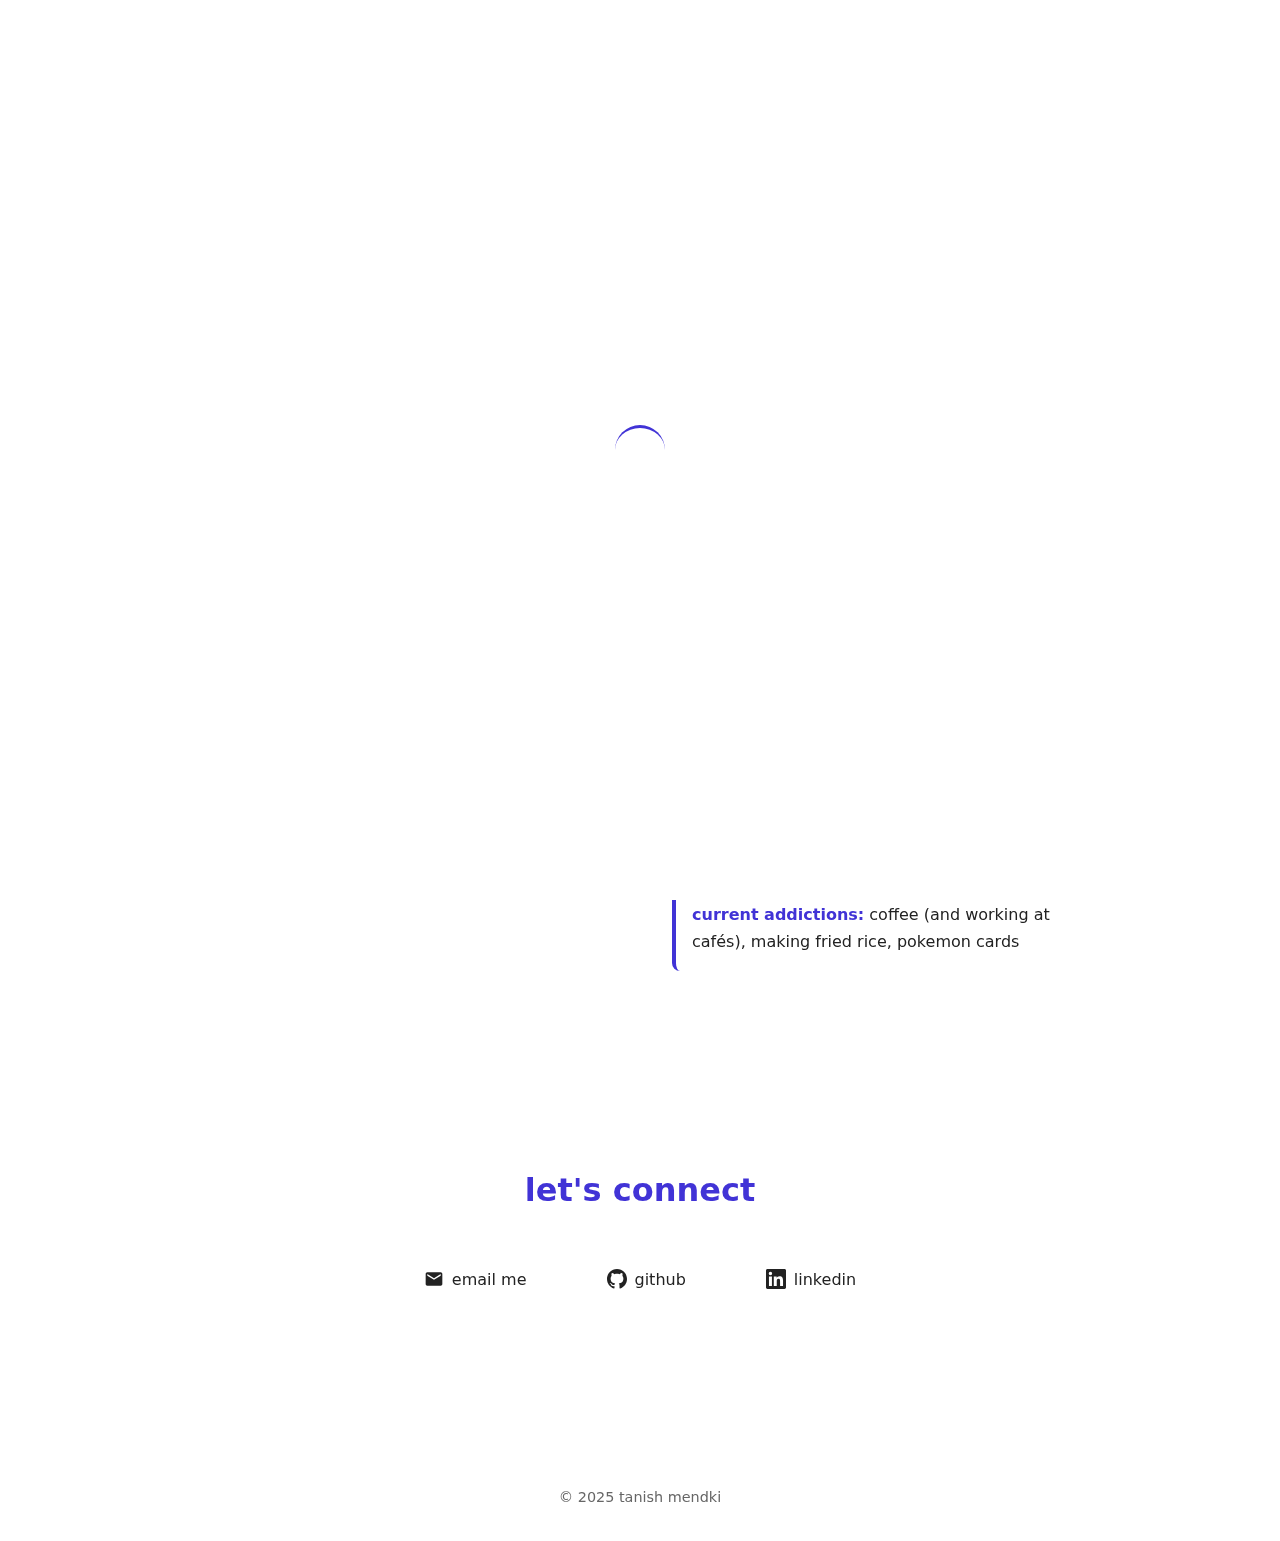
<file: index.html>
<!doctype html>
<html lang="en">
<head>
  <meta charset="utf-8" />
  <meta name="viewport" content="width=device-width, initial-scale=1.0" />
  <title>tanish mendki</title>
  <link rel="stylesheet" href="style.css">
  <style>
    /* Index-specific styles */
    body {
      overflow-x: hidden;
    }

    /* Loading screen */
    .loading-screen {
      position: fixed;
      top: 0;
      left: 0;
      width: 100%;
      height: 100%;
      background: var(--bg);
      display: flex;
      align-items: center;
      justify-content: center;
      z-index: 9999;
      transition: opacity 0.5s ease;
    }

    .loading-screen.fade-out {
      opacity: 0;
      pointer-events: none;
    }

    .loader {
      width: 50px;
      height: 50px;
      border: 3px solid var(--bg-secondary);
      border-top: 3px solid var(--accent);
      border-radius: 50%;
      animation: spin 1s linear infinite;
    }

    @keyframes spin {
      0% { transform: rotate(0deg); }
      100% { transform: rotate(360deg); }
    }

    /* Neural network background */
    .neural-bg {
      position: fixed;
      top: 0;
      left: 0;
      width: 100%;
      height: 100%;
      z-index: -1;
      opacity: 1.0;
    }

    /* Hero section */
    .hero {
      padding: 4rem 1.5rem 2rem;
      text-align: center;
      animation: fadeInUp 1s ease 0.5s both;
    }

    .hero-content {
      max-width: 800px;
      margin: 0 auto;
    }

    .hero h1 {
      font-size: 2.5rem;
      margin-bottom: 1rem;
      color: var(--fg);
    }

    .hero .tagline {
      font-size: 1.3rem;
      color: var(--accent);
      margin-bottom: 1.5rem;
      font-weight: 500;
    }

    .hero .description {
      font-size: 1.1rem;
      color: #666;
      line-height: 1.8;
      margin-bottom: 2rem;
    }

    /* About section */
    .about {
      max-width: 1000px;
      margin: 0 auto;
      padding: 3rem 1.5rem;
      animation: fadeInUp 1s ease 0.7s both;
    }

    .about-grid {
      display: grid;
      grid-template-columns: 1fr 1fr;
      gap: 4rem;
      margin-top: 2rem;
    }

    .about-text {
      font-size: 1.1rem;
      line-height: 1.8;
    }

    .about-text strong {
      color: var(--accent);
      font-weight: 600;
    }

    .quick-facts h3 {
      font-size: 1.4rem;
      color: var(--accent);
      margin-bottom: 1.5rem;
    }

    .quick-facts ul {
      list-style: none;
    }

    .quick-facts li {
      background: white;
      padding: 1rem;
      margin-bottom: 1rem;
      border-radius: 8px;
      border-left: 4px solid var(--accent);
      box-shadow: 0 2px 10px var(--shadow);
      transition: all 0.3s ease;
    }

    .quick-facts li:hover {
      transform: translateY(-2px);
      box-shadow: 0 4px 20px var(--shadow);
    }

    .quick-facts strong {
      color: var(--accent);
    }

    /* Contact section */
    .contact {
      background: var(--bg-secondary);
      padding: 4rem 1.5rem;
      text-align: center;
      animation: fadeInUp 1s ease 0.9s both;
    }

    .contact h2 {
      font-size: 2rem;
      color: var(--accent);
      margin-bottom: 2rem;
    }

    .contact-links {
      display: flex;
      justify-content: center;
      gap: 2rem;
      flex-wrap: wrap;
      max-width: 600px;
      margin: 0 auto;
    }

    .contact-links a {
      display: flex;
      align-items: center;
      gap: 0.5rem;
      padding: 1rem 1.5rem;
      background: white;
      border-radius: 50px;
      text-decoration: none;
      color: var(--fg);
      box-shadow: 0 4px 15px var(--shadow);
      transition: all 0.3s ease;
      font-weight: 500;
    }

    .contact-links a:hover {
      transform: translateY(-3px);
      box-shadow: 0 8px 25px rgba(65, 51, 214, 0.2);
      background: var(--accent);
      color: white;
    }

    .contact-links svg {
      width: 20px;
      height: 20px;
      fill: currentColor;
    }

    /* Index-specific responsive styles */
    @media (max-width: 768px) {
      .hero h1 {
        font-size: 2rem;
      }

      .hero .tagline {
        font-size: 1.1rem;
      }

      .about-grid {
        grid-template-columns: 1fr;
        gap: 2rem;
      }

      .contact-links {
        flex-direction: column;
        align-items: center;
      }
    }
  </style>
</head>

<body>
  <!-- Loading Screen -->
  <div class="loading-screen" id="loadingScreen">
    <div class="loader"></div>
  </div>

  <!-- Neural Network Background -->
  <canvas class="neural-bg" id="neuralCanvas"></canvas>

  <!-- Header -->
  <header>
    <div class="brand">tanish mendki</div>
    <nav>
      <a href="index.html">home</a>
      <a href="work.html">my work</a>
      <a href="experience.html">experience</a>
    </nav>
    <div class="social">
      <a href="https://open.spotify.com/user/tanish" target="_blank" aria-label="spotify">
        <svg viewBox="0 0 168 168" role="img">
          <path d="M84 0a84 84 0 100 168 84 84 0 000-168zm38.3 120.4c-1.4 2.4-4.4 3.1-6.8 1.7-18.7-11.5-42.2-14.1-70-7.6-2.7.6-5.4-1-6.1-3.7-.7-2.7 1-5.4 3.7-6.1 30.8-7 56.6-4.1 77.2 8.6 2.3 1.4 3 4.4 1.7 6.9zm9.7-20.4c-1.8 2.9-5.6 3.9-8.5 2.1-21.5-13.2-54.2-17-79.6-9.2-3.3 1-6.8-.9-7.8-4.2-1-3.3.9-6.8 4.2-7.8 30.3-9.2 66.7-5 91.5 10.4 2.9 1.8 3.9 5.6 2.1 8.7zm.8-22.4C107.9 64 67.4 62.7 41 70c-3.9 1.1-7.9-1.2-9-5.1-1.1-3.9 1.2-7.9 5.1-9C68.4 47 114.2 48.4 140.2 65.3c3.3 2.1 4.3 6.5 2.1 9.8z"/>
        </svg>
      </a>
      <a href="https://www.linkedin.com/in/tanishmendki" target="_blank" aria-label="linkedin">
        <svg viewBox="0 0 448 512" role="img">
          <path d="M100.3 448H7V148.9h93.3V448zM53.7 108.1C24.1 108.1 0 83.5 0 53.9 0 24.3 24.6 0 54.4 0s54.4 24.3 54.4 53.9c-.1 29.6-24.5 54.2-55.1 54.2zM447.9 448h-93V302.4c0-34.7-.7-79.2-48.1-79.2-48.2 0-55.6 37.7-55.6 76.6V448h-93.1V148.9h89.5v40.8h1.3c12.5-23.7 43-48.7 88.5-48.7 94.7 0 112.1 62.4 112.1 143.3V448z"/>
        </svg>
      </a>
      <a href="https://github.com/tmendki" target="_blank" aria-label="github">
        <svg viewBox="0 0 24 24">
          <path d="M12 0c-6.626 0-12 5.373-12 12 0 5.302 3.438 9.8 8.207 11.387.599.111.793-.261.793-.577v-2.234c-3.338.726-4.033-1.416-4.033-1.416-.546-1.387-1.333-1.756-1.333-1.756-1.089-.745.083-.729.083-.729 1.205.084 1.839 1.237 1.839 1.237 1.07 1.834 2.807 1.304 3.492.997.107-.775.418-1.305.762-1.604-2.665-.305-5.467-1.334-5.467-5.931 0-1.311.469-2.381 1.236-3.221-.124-.303-.535-1.524.117-3.176 0 0 1.008-.322 3.301 1.23.957-.266 1.983-.399 3.003-.404 1.02.005 2.047.138 3.006.404 2.291-1.552 3.297-1.23 3.297-1.23.653 1.653.242 2.874.118 3.176.77.84 1.235 1.911 1.235 3.221 0 4.609-2.807 5.624-5.479 5.921.43.372.823 1.102.823 2.222v3.293c0 .319.192.694.801.576 4.765-1.589 8.199-6.086 8.199-11.386 0-6.627-5.373-12-12-12z"/>
        </svg>
      </a>
    </div>
  </header>

  <!-- Hero Section -->
  <div class="hero">
    <div class="hero-content">
      <h1>hi, i'm tanish!</h1>
      <p class="tagline">neuroscience meets machine learning</p>
      <p class="description">
        understanding how humans see and learn, building AI systems that think like us
      </p>
    </div>
  </div>

  <!-- About Section -->
  <section class="about">
    <div class="about-grid">
      <div class="about-text">
        <p>
          i'm a <strong>neuroscience and machine learning researcher</strong> with a passion for
          understanding <strong>how humans see and understand the world</strong>, as well as how we can improve 
          artificial systems to perform tasks at the same level as humans. 
          my interests lie in blending <strong>deep learning, cognitive science, and data engineering</strong> to 
          <strong>build models</strong> that mimic human perception.
        </p>
      </div>
      <div class="quick-facts">
        <h3>quick facts</h3>
        <ul>
          <li>majors: <strong>b.s. statistics and data science</strong> and <strong>b.s. psychological and brain sciences</strong></li>
          <li>gpa: <strong>3.92</strong></li>
          <li><strong>technical toolkit:</strong> python (including all data libraries), pytorch, tensorflow, web-dev (html, css, javascript, react) airflow, dbt, r</li>
          <li><strong>current addictions:</strong> coffee (and working at cafés), making fried rice, pokemon cards</li>
        </ul>
      </div>
    </div>
  </section>

  <!-- Contact Section -->
  <section class="contact">
    <h2>let's connect</h2>
    <div class="contact-links">
      <a href="mailto:tanish@example.com">
        <svg viewBox="0 0 24 24">
          <path d="M20 4H4c-1.1 0-1.99.9-1.99 2L2 18c0 1.1.9 2 2 2h16c1.1 0 2-.9 2-2V6c0-1.1-.9-2-2-2zm0 4l-8 5-8-5V6l8 5 8-5v2z"/>
        </svg>
        email me
      </a>
      <a href="https://github.com/yourname" target="_blank">
        <svg viewBox="0 0 24 24">
          <path d="M12 0c-6.626 0-12 5.373-12 12 0 5.302 3.438 9.8 8.207 11.387.599.111.793-.261.793-.577v-2.234c-3.338.726-4.033-1.416-4.033-1.416-.546-1.387-1.333-1.756-1.333-1.756-1.089-.745.083-.729.083-.729 1.205.084 1.839 1.237 1.839 1.237 1.07 1.834 2.807 1.304 3.492.997.107-.775.418-1.305.762-1.604-2.665-.305-5.467-1.334-5.467-5.931 0-1.311.469-2.381 1.236-3.221-.124-.303-.535-1.524.117-3.176 0 0 1.008-.322 3.301 1.23.957-.266 1.983-.399 3.003-.404 1.02.005 2.047.138 3.006.404 2.291-1.552 3.297-1.23 3.297-1.23.653 1.653.242 2.874.118 3.176.77.84 1.235 1.911 1.235 3.221 0 4.609-2.807 5.624-5.479 5.921.43.372.823 1.102.823 2.222v3.293c0 .319.192.694.801.576 4.765-1.589 8.199-6.086 8.199-11.386 0-6.627-5.373-12-12-12z"/>
        </svg>
        github
      </a>
      <a href="https://www.linkedin.com/in/tanishmendki" target="_blank">
        <svg viewBox="0 0 24 24">
          <path d="M20.447 20.452h-3.554v-5.569c0-1.328-.027-3.037-1.852-3.037-1.853 0-2.136 1.445-2.136 2.939v5.667H9.351V9h3.414v1.561h.046c.477-.9 1.637-1.85 3.37-1.85 3.601 0 4.267 2.37 4.267 5.455v6.286zM5.337 7.433a2.062 2.062 0 01-2.063-2.065 2.064 2.064 0 112.063 2.065zm1.782 13.019H3.555V9h3.564v11.452zM22.225 0H1.771C.792 0 0 .774 0 1.729v20.542C0 23.227.792 24 1.771 24h20.451C23.2 24 24 23.227 24 22.271V1.729C24 .774 23.2 0 22.222 0h.003z"/>
        </svg>
        linkedin
      </a>
    </div>
  </section>

  <footer>© 2025 tanish mendki</footer>

  <script>
    // Loading screen
    window.addEventListener('load', () => {
      setTimeout(() => {
        document.getElementById('loadingScreen').classList.add('fade-out');
      }, 800);
    });

    // Neural network background
    const canvas = document.getElementById('neuralCanvas');
    const ctx = canvas.getContext('2d');
    let animationId;

    function resizeCanvas() {
      canvas.width = window.innerWidth;
      canvas.height = window.innerHeight;
    }

    resizeCanvas();
    window.addEventListener('resize', resizeCanvas);

    // Neural network nodes
    const nodes = [];
    const nodeCount = 40;

    // Initialize nodes
    for (let i = 0; i < nodeCount; i++) {
      nodes.push({
        x: Math.random() * canvas.width,
        y: Math.random() * canvas.height,
        vx: (Math.random() - 0.5) * 0.3,
        vy: (Math.random() - 0.5) * 0.3,
        radius: Math.random() * 2 + 1,
        opacity: Math.random() * 0.4 + 0.2
      });
    }

    function animate() {
      ctx.clearRect(0, 0, canvas.width, canvas.height);
      
      // Update and draw nodes
      nodes.forEach(node => {
        node.x += node.vx;
        node.y += node.vy;

        // Bounce off edges
        if (node.x < 0 || node.x > canvas.width) node.vx *= -1;
        if (node.y < 0 || node.y > canvas.height) node.vy *= -1;

        // Draw node
        ctx.beginPath();
        ctx.arc(node.x, node.y, node.radius, 0, Math.PI * 2);
        ctx.fillStyle = `rgba(65, 51, 214, ${node.opacity})`;
        ctx.fill();
      });

      // Draw connections
      for (let i = 0; i < nodes.length; i++) {
        for (let j = i + 1; j < nodes.length; j++) {
          const dx = nodes[i].x - nodes[j].x;
          const dy = nodes[i].y - nodes[j].y;
          const distance = Math.sqrt(dx * dx + dy * dy);

          if (distance < 120) {
            const opacity = (120 - distance) / 120 * 0.15;
            ctx.beginPath();
            ctx.moveTo(nodes[i].x, nodes[i].y);
            ctx.lineTo(nodes[j].x, nodes[j].y);
            ctx.strokeStyle = `rgba(65, 51, 214, ${opacity})`;
            ctx.lineWidth = 1;
            ctx.stroke();
          }
        }
      }

      animationId = requestAnimationFrame(animate);
    }

    animate();

    // Mouse interaction with neural network
    canvas.addEventListener('mousemove', (e) => {
      const rect = canvas.getBoundingClientRect();
      const mouseX = e.clientX - rect.left;
      const mouseY = e.clientY - rect.top;

      nodes.forEach(node => {
        const dx = mouseX - node.x;
        const dy = mouseY - node.y;
        const distance = Math.sqrt(dx * dx + dy * dy);

        if (distance < 80) {
          const force = (80 - distance) / 80 * 0.008;
          node.vx += dx * force;
          node.vy += dy * force;
        }
      });
    });

    // Pause animation when page is not visible
    document.addEventListener('visibilitychange', () => {
      if (document.hidden) {
        cancelAnimationFrame(animationId);
      } else {
        animate();
      }
    });
  </script>
</body>
</html>
</file>
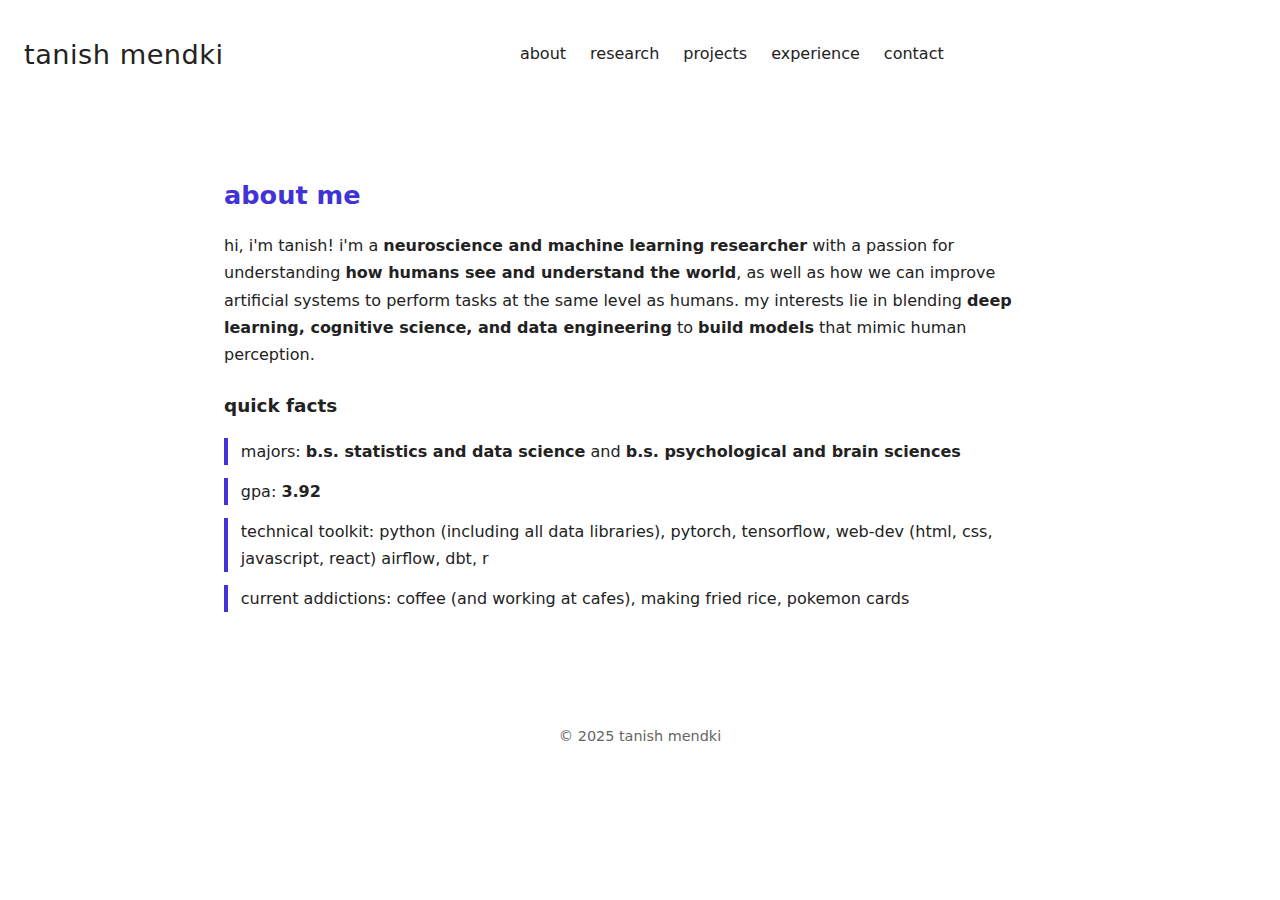
<file: about.html>
<!doctype html>
<html lang="en">
<head>
  <meta charset="utf-8" />
  <meta name="viewport" content="width=device-width, initial-scale=1.0" />
  <title>about · tanish mendki</title>
  <link rel="stylesheet" href="style.css" />
</head>
<body>

<header>
  <div class="brand">tanish mendki</div>
  <nav>
    <a href="about.html">about</a>
    <a href="research.html">research</a>
    <a href="projects.html">projects</a>
    <a href="experience.html">experience</a>
    <a href="contact.html">contact</a>
  </nav>
  <div class="social">
    <!-- same svg icons as on index -->
    <a href="https://open.spotify.com/user/your‑spotify‑id" target="_blank" aria-label="spotify">
      <!-- svg omitted for brevity -->
    </a>
    <a href="https://www.linkedin.com/in/tanishmendki" target="_blank" aria-label="linkedin">
      <!-- svg omitted -->
    </a>
  </div>
</header>

<section>
  <h2>about me</h2>
    
  <p>
    hi, i'm tanish! i'm a <b>neuroscience and machine learning researcher</b> with a passion for
    understanding <b>how humans see and understand the world</b>, as well as how we can improve 
    artificial systems to perform tasks at the same level as humans. 
    my interests lie in blending <b>deep learning, cognitive science, and data engineering</b> to 
    <b>build models</b> that mimic human perception.
  </p>

  <h3>quick facts</h3>
  <ul>
    <li class="card">majors: <b>b.s. statistics and data science</b> and <b>b.s. psychological and brain sciences</b> <!-- :contentReference[oaicite:18]{index=18} --></li>
    <li class="card">gpa: <b>3.92</b> </li>
    <li class="card">technical toolkit: python (including all data libraries), pytorch, tensorflow, web-dev (html, css, javascript, react) airflow, dbt, r<!-- :contentReference[oaicite:19]{index=19} --></li>
    <li class="card">current addictions: coffee (and working at cafes), making fried rice, pokemon cards  </li>
  </ul>
</section>

<footer>© 2025 tanish mendki</footer>

</body>
</html>
</file>
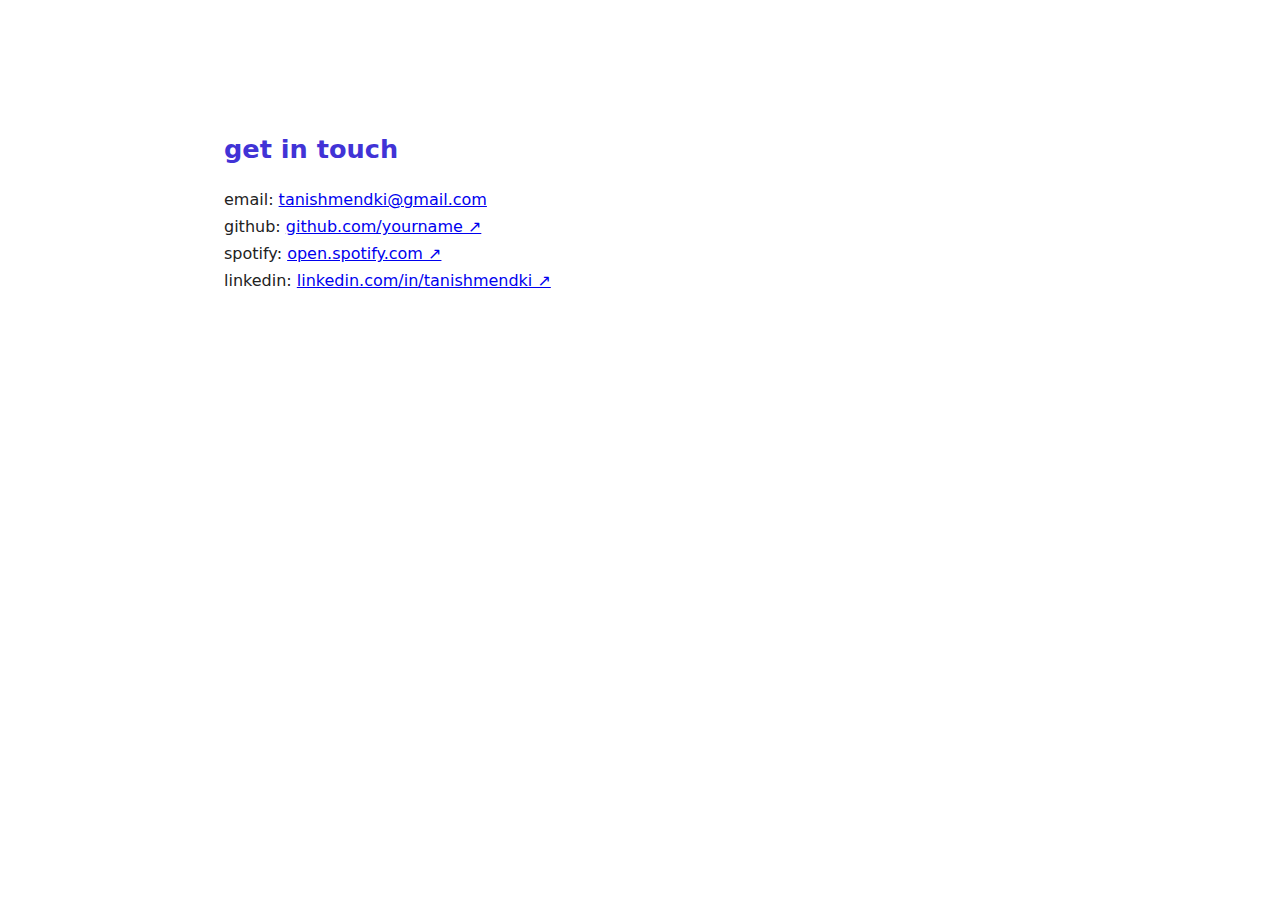
<file: contact.html>
<!doctype html>
<html lang="en">
<head>
  <meta charset="utf-8" />
  <meta name="viewport" content="width=device-width, initial-scale=1.0" />
  <title>contact · tanish mendki</title>
  <link rel="stylesheet" href="style.css" />
</head>
<body>

<header><!-- … --></header>

<section>
  <h2>get in touch</h2>
  <p>
    email: <a href="mailto:tanishmendki@gmail.com">tanishmendki@gmail.com</a><br />
    github: <a href="https://github.com/yourname" target="_blank">github.com/yourname ↗</a><br />
    spotify: <a href="https://open.spotify.com/user/your‑spotify‑id" target="_blank">open.spotify.com ↗</a><br />
    linkedin: <a href="https://www.linkedin.com/in/tanishmendki" target="_blank">linkedin.com/in/tanishmendki ↗</a>
  </p>
</section>

<footer></footer>

</body>
</html>
</file>
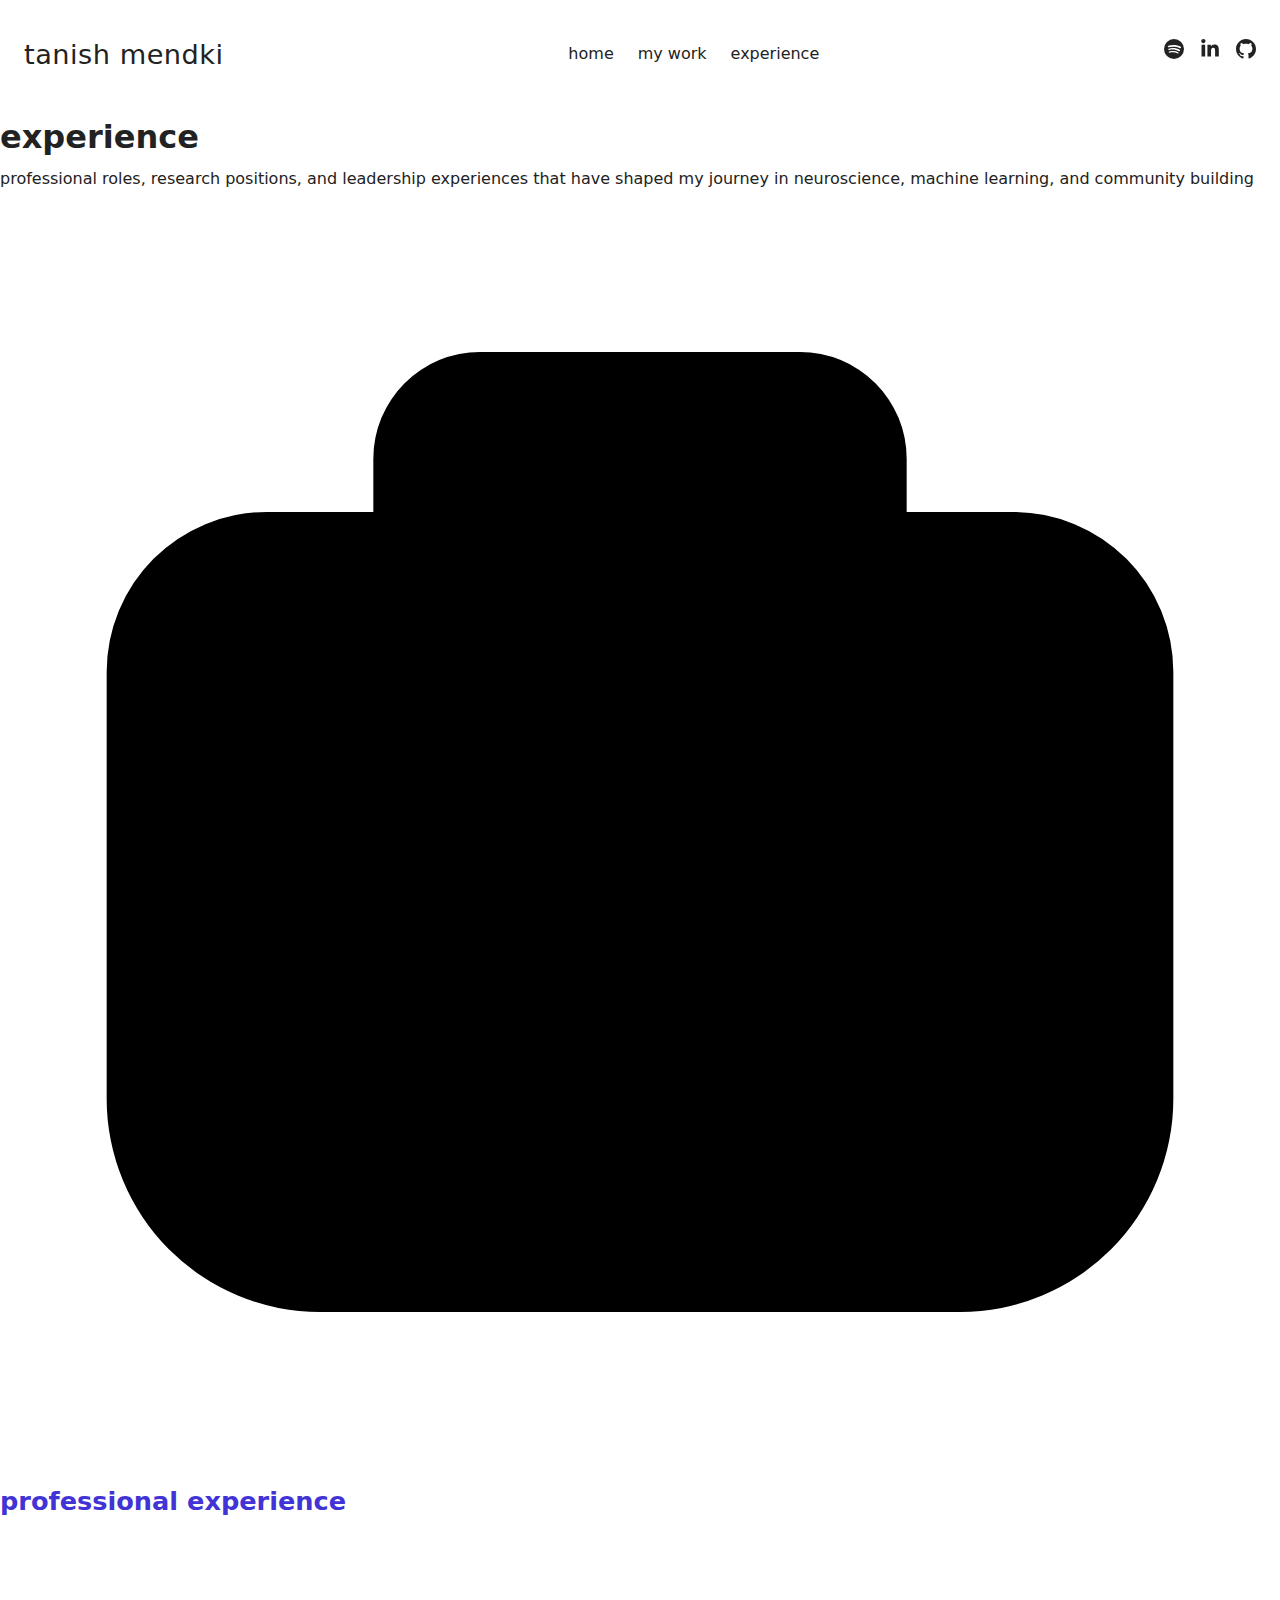
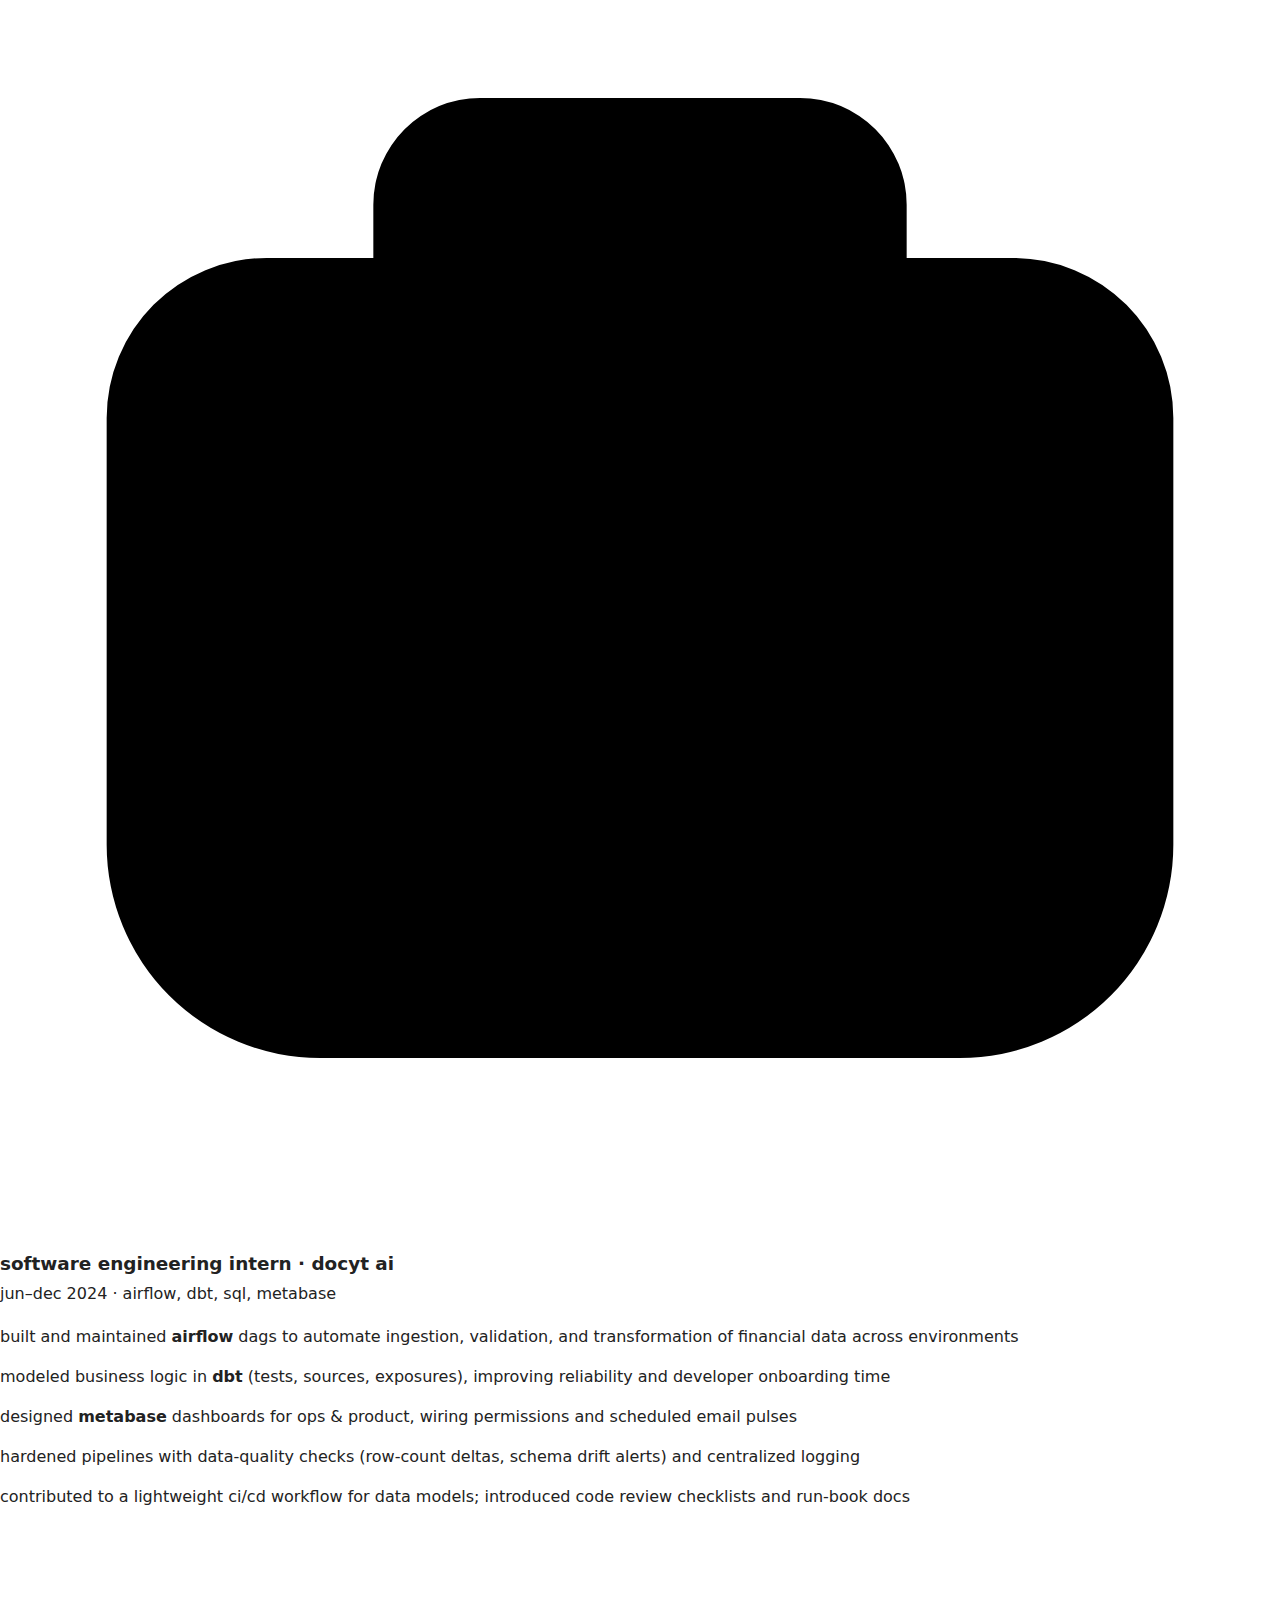
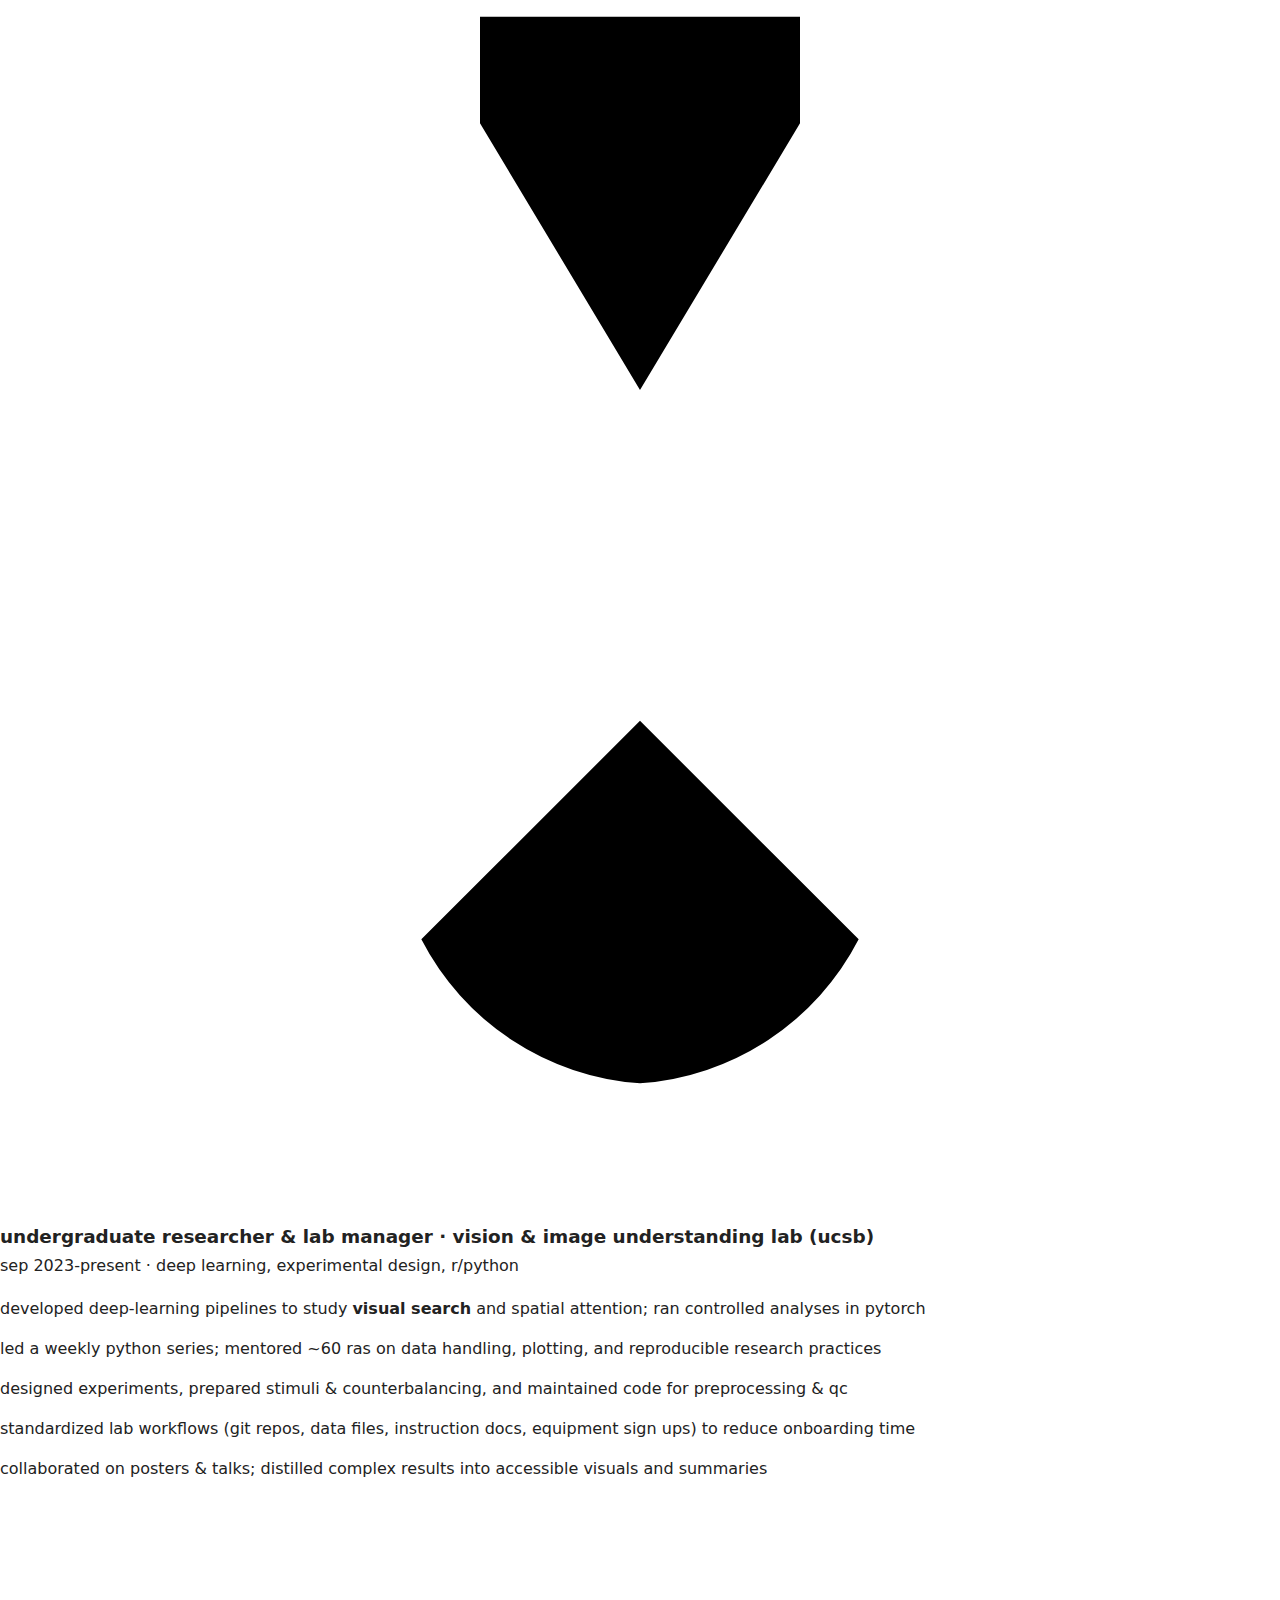
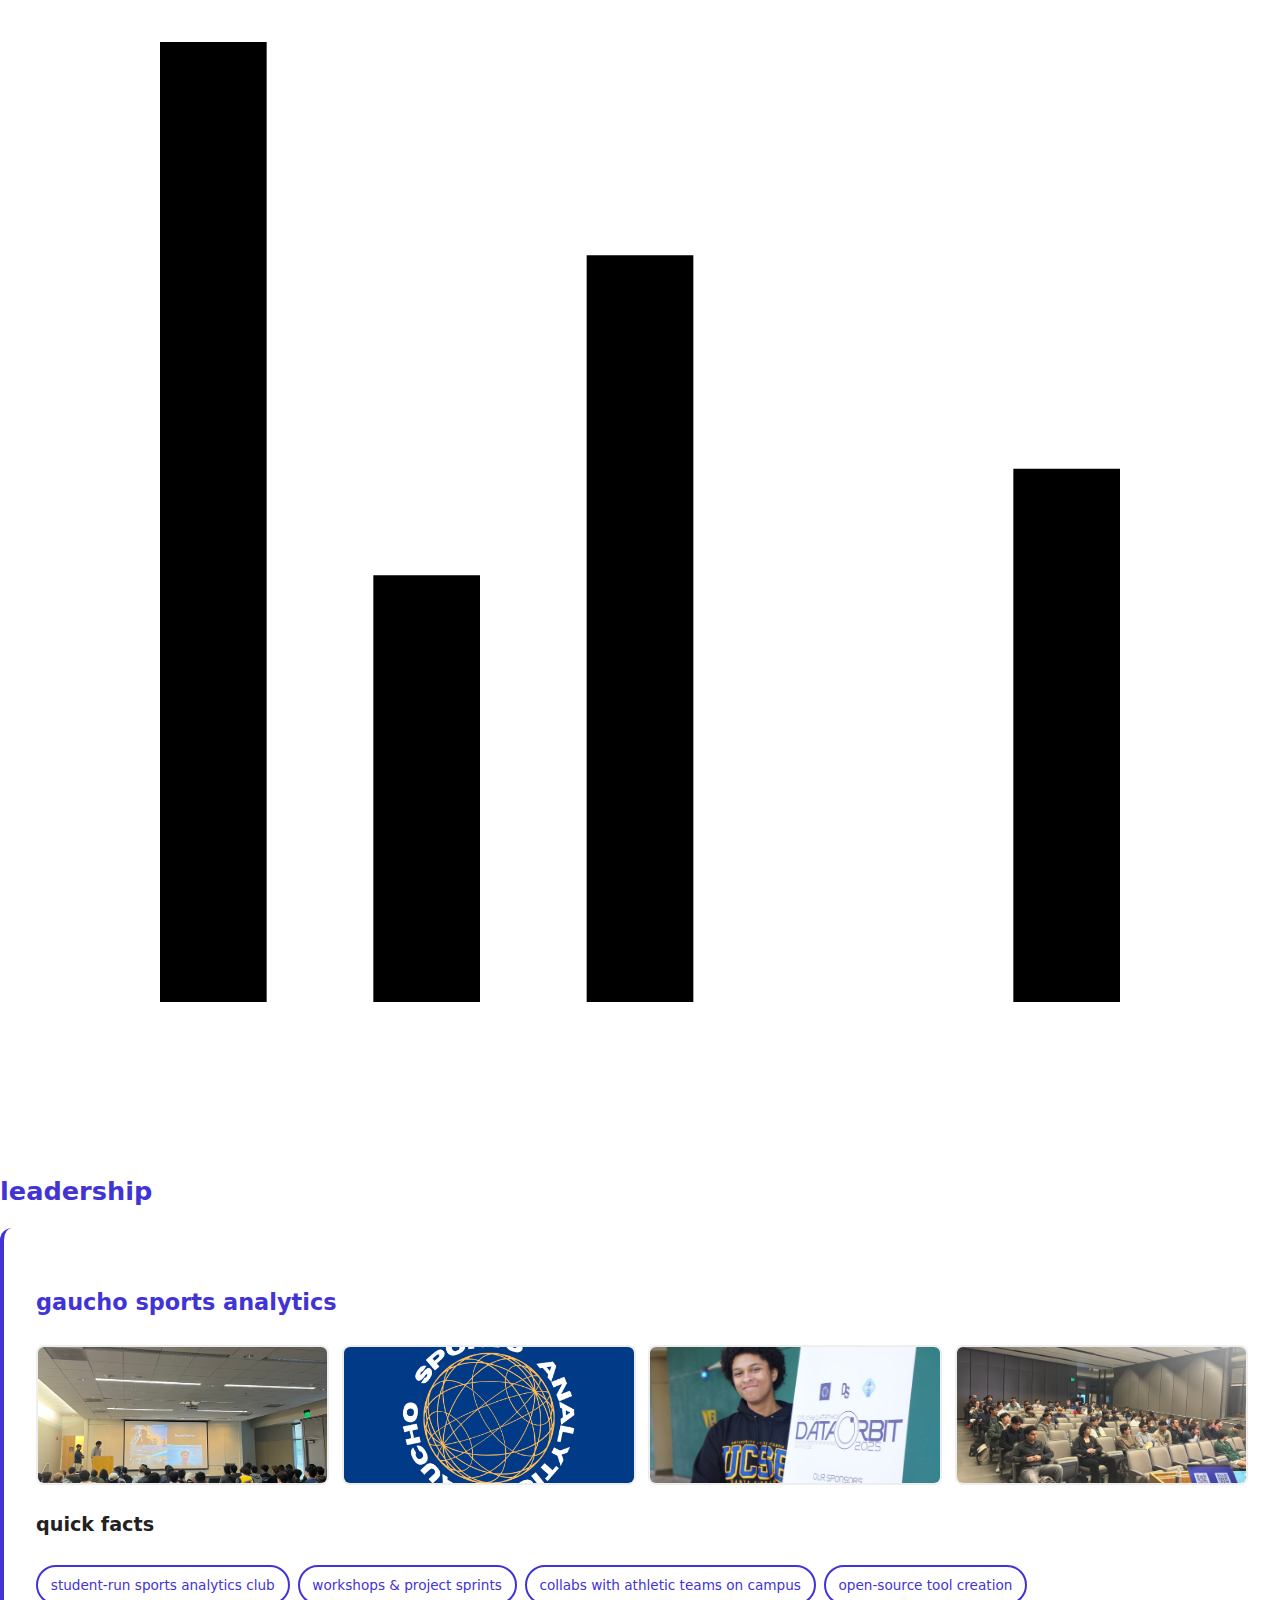
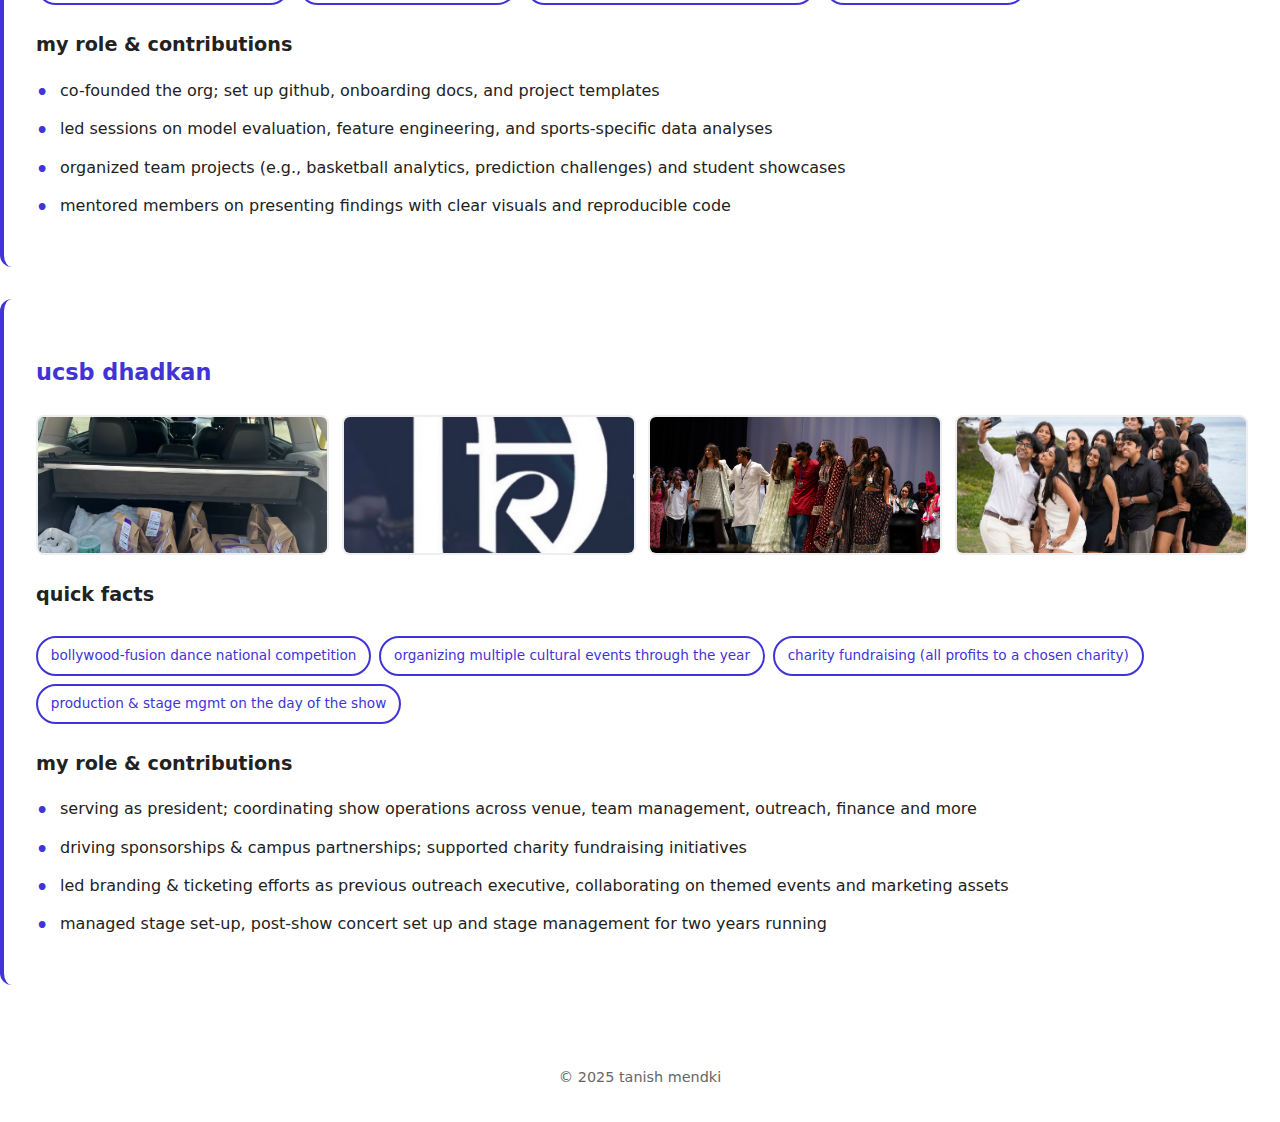
<file: experience.html>
<!doctype html>
<html lang="en">
<head>
  <meta charset="utf-8" />
  <meta name="viewport" content="width=device-width, initial-scale=1.0" />
  <title>experience · tanish mendki</title>
  <link rel="stylesheet" href="style.css">
  <style>
    /* Experience page specific styles */
    
    /* Leadership section specific styles */
    .leadership-card {
      background: var(--bg-secondary);
      border-radius: 12px;
      padding: 2rem;
      margin-bottom: 2rem;
      border-left: 4px solid var(--accent);
      transition: all 0.3s ease;
    }

    .leadership-card:hover {
      transform: translateY(-3px);
      box-shadow: 0 6px 25px var(--shadow);
    }

    .leadership-card h3 {
      font-size: 1.4rem;
      color: var(--accent);
      margin-bottom: 1rem;
      font-weight: 700;
    }

    .gallery {
      margin: 1.5rem 0;
      display: grid;
      grid-template-columns: repeat(4, 1fr);
      gap: 0.8rem;
    }

    .gallery img {
      width: 100%;
      height: 140px;
      object-fit: cover;
      border-radius: 8px;
      border: 2px solid #eee;
      transition: all 0.3s ease;
    }

    .gallery img:hover {
      transform: scale(1.05);
      border-color: var(--accent);
    }

    .facts {
      display: flex;
      flex-wrap: wrap;
      gap: 0.5rem;
      margin: 1.5rem 0;
    }

    .fact-chip {
      padding: 0.4rem 0.8rem;
      border: 2px solid var(--accent);
      border-radius: 25px;
      font-size: 0.85rem;
      background: white;
      color: var(--accent);
      font-weight: 500;
      transition: all 0.3s ease;
    }

    .fact-chip:hover {
      background: var(--accent);
      color: white;
    }

    .contrib {
      list-style: none;
      margin: 1rem 0;
    }

    .contrib li {
      position: relative;
      padding-left: 1.5rem;
      margin-bottom: 0.8rem;
      line-height: 1.6;
    }

    .contrib li::before {
      content: '•';
      position: absolute;
      left: 0;
      color: var(--accent);
      font-weight: bold;
      font-size: 1.2rem;
    }

    .leadership-title {
      font-size: 1.2rem;
      color: var(--fg);
      margin: 1.5rem 0 0.5rem 0;
      font-weight: 600;
    }

    /* Experience page specific responsive styles */
    @media (max-width: 860px) {
      .gallery {
        grid-template-columns: repeat(2, 1fr);
      }
      
      .gallery img {
        height: 160px;
      }
    }

    @media (max-width: 768px) {
      .leadership-card {
        padding: 1.5rem;
      }
    }

    @media (max-width: 520px) {
      .gallery {
        grid-template-columns: 1fr;
      }
      
      .gallery img {
        height: 200px;
      }

      .facts {
        flex-direction: column;
      }
    }
  </style>
</head>

<body>
  <!-- Header -->
  <header>
    <div class="brand">tanish mendki</div>
    <nav>
      <a href="index.html">home</a>
      <a href="work.html">my work</a>
      <a href="experience.html">experience</a>
    </nav>
    <div class="social">
      <a href="https://open.spotify.com/user/tanish" target="_blank" aria-label="spotify">
        <svg viewBox="0 0 168 168" role="img">
          <path d="M84 0a84 84 0 100 168 84 84 0 000-168zm38.3 120.4c-1.4 2.4-4.4 3.1-6.8 1.7-18.7-11.5-42.2-14.1-70-7.6-2.7.6-5.4-1-6.1-3.7-.7-2.7 1-5.4 3.7-6.1 30.8-7 56.6-4.1 77.2 8.6 2.3 1.4 3 4.4 1.7 6.9zm9.7-20.4c-1.8 2.9-5.6 3.9-8.5 2.1-21.5-13.2-54.2-17-79.6-9.2-3.3 1-6.8-.9-7.8-4.2-1-3.3.9-6.8 4.2-7.8 30.3-9.2 66.7-5 91.5 10.4 2.9 1.8 3.9 5.6 2.1 8.7zm.8-22.4C107.9 64 67.4 62.7 41 70c-3.9 1.1-7.9-1.2-9-5.1-1.1-3.9 1.2-7.9 5.1-9C68.4 47 114.2 48.4 140.2 65.3c3.3 2.1 4.3 6.5 2.1 9.8z"/>
        </svg>
      </a>
      <a href="https://www.linkedin.com/in/tanishmendki" target="_blank" aria-label="linkedin">
        <svg viewBox="0 0 448 512" role="img">
          <path d="M100.3 448H7V148.9h93.3V448zM53.7 108.1C24.1 108.1 0 83.5 0 53.9 0 24.3 24.6 0 54.4 0s54.4 24.3 54.4 53.9c-.1 29.6-24.5 54.2-55.1 54.2zM447.9 448h-93V302.4c0-34.7-.7-79.2-48.1-79.2-48.2 0-55.6 37.7-55.6 76.6V448h-93.1V148.9h89.5v40.8h1.3c12.5-23.7 43-48.7 88.5-48.7 94.7 0 112.1 62.4 112.1 143.3V448z"/>
        </svg>
      </a>
      <a href="https://github.com/tmendki" target="_blank" aria-label="github">
        <svg viewBox="0 0 24 24">
          <path d="M12 0c-6.626 0-12 5.373-12 12 0 5.302 3.438 9.8 8.207 11.387.599.111.793-.261.793-.577v-2.234c-3.338.726-4.033-1.416-4.033-1.416-.546-1.387-1.333-1.756-1.333-1.756-1.089-.745.083-.729.083-.729 1.205.084 1.839 1.237 1.839 1.237 1.07 1.834 2.807 1.304 3.492.997.107-.775.418-1.305.762-1.604-2.665-.305-5.467-1.334-5.467-5.931 0-1.311.469-2.381 1.236-3.221-.124-.303-.535-1.524.117-3.176 0 0 1.008-.322 3.301 1.23.957-.266 1.983-.399 3.003-.404 1.02.005 2.047.138 3.006.404 2.291-1.552 3.297-1.23 3.297-1.23.653 1.653.242 2.874.118 3.176.77.84 1.235 1.911 1.235 3.221 0 4.609-2.807 5.624-5.479 5.921.43.372.823 1.102.823 2.222v3.293c0 .319.192.694.801.576 4.765-1.589 8.199-6.086 8.199-11.386 0-6.627-5.373-12-12-12z"/>
        </svg>
      </a>
    </div>
  </header>

  <!-- Main Content -->
  <main>
    <div class="page-header">
      <h1>experience</h1>
      <p>
        professional roles, research positions, and leadership experiences that have shaped
        my journey in neuroscience, machine learning, and community building
      </p>
    </div>

    <!-- Professional Experience Section -->
    <div class="section-header">
      <svg class="icon" viewBox="0 0 24 24">
        <path d="M9 3a2 2 0 00-2 2v1H5a3 3 0 00-3 3v8a4 4 0 004 4h12a4 4 0 004-4V9a3 3 0 00-3-3h-2V5a2 2 0 00-2-2H9zm2 3h2V6h-2V6z"/>
      </svg>
      <h2>professional experience</h2>
    </div>

    <!-- Software Engineering Intern -->
    <article class="exp-card">
      <div class="role-header">
        <svg class="role-icon" viewBox="0 0 24 24">
          <path d="M9 3a2 2 0 00-2 2v1H5a3 3 0 00-3 3v8a4 4 0 004 4h12a4 4 0 004-4V9a3 3 0 00-3-3h-2V5a2 2 0 00-2-2H9zm2 3h2V6h-2V6z"/>
        </svg>
        <div class="role-info">
          <h3>software engineering intern · docyt ai</h3>
          <div class="role-meta">jun–dec 2024 · airflow, dbt, sql, metabase</div>
        </div>
      </div>
      <ul class="bullets">
        <li>built and maintained <strong>airflow</strong> dags to automate ingestion, validation, and transformation of financial data across environments</li>
        <li>modeled business logic in <strong>dbt</strong> (tests, sources, exposures), improving reliability and developer onboarding time</li>
        <li>designed <strong>metabase</strong> dashboards for ops & product, wiring permissions and scheduled email pulses</li>
        <li>hardened pipelines with data-quality checks (row-count deltas, schema drift alerts) and centralized logging</li>
        <li>contributed to a lightweight ci/cd workflow for data models; introduced code review checklists and run-book docs</li>
      </ul>
    </article>

    <!-- Undergraduate Researcher -->
    <article class="exp-card">
      <div class="role-header">
        <svg class="role-icon" viewBox="0 0 24 24">
          <path d="M9 2v2l3 5v6.2l-4.1 4.1A5 5 0 0012 22a5 5 0 004.1-2.7L12 15.2V9l3-5V2H9z"/>
        </svg>
        <div class="role-info">
          <h3>undergraduate researcher & lab manager · vision & image understanding lab (ucsb)</h3>
          <div class="role-meta">sep 2023-present · deep learning, experimental design, r/python</div>
        </div>
      </div>
      <ul class="bullets">
        <li>developed deep-learning pipelines to study <strong>visual search</strong> and spatial attention; ran controlled analyses in pytorch</li>
        <li>led a weekly python series; mentored ~60 ras on data handling, plotting, and reproducible research practices</li>
        <li>designed experiments, prepared stimuli & counterbalancing, and maintained code for preprocessing & qc</li>
        <li>standardized lab workflows (git repos, data files, instruction docs, equipment sign ups) to reduce onboarding time</li>
        <li>collaborated on posters & talks; distilled complex results into accessible visuals and summaries</li>
      </ul>
    </article>

    <!-- Leadership Section -->
    <div class="section-header">
      <svg class="icon" viewBox="0 0 24 24">
        <path d="M3 3h2v18H3V3zm16 8h2v10h-2V11zM7 13h2v8H7v-8zm4-6h2v14h-2V7z"/>
      </svg>
      <h2>leadership</h2>
    </div>

    <!-- Gaucho Sports Analytics -->
    <article class="leadership-card">
      <h3 href="https://gauchosportsanalytics.com/">gaucho sports analytics</h3>
      
      <div class="gallery">
        <img src="images/gsa-1.jpeg" alt="gaucho sports analytics - event 1" />
        <img src="images/gsa-2.png" alt="gaucho sports analytics - logo" />
        <img src="images/gsa-3.jpeg" alt="gaucho sports analytics - event 3" />
        <img src="images/gsa-4.JPG" alt="gaucho sports analytics - event 4" />
      </div>
      
      <div class="leadership-title">quick facts</div>
      <div class="facts">
        <span class="fact-chip">student-run sports analytics club</span>
        <span class="fact-chip">workshops & project sprints</span>
        <span class="fact-chip">collabs with athletic teams on campus</span>
        <span class="fact-chip">open-source tool creation</span>
      </div>
      
      <div class="leadership-title">my role & contributions</div>
      <ul class="contrib">
        <li>co-founded the org; set up github, onboarding docs, and project templates</li>
        <li>led sessions on model evaluation, feature engineering, and sports-specific data analyses</li>
        <li>organized team projects (e.g., basketball analytics, prediction challenges) and student showcases</li>
        <li>mentored members on presenting findings with clear visuals and reproducible code</li>
      </ul>
    </article>

    <!-- UCSB Dhadak -->
    <article class="leadership-card">
      <h3>ucsb dhadkan</h3>
      
      <div class="gallery">
        <img src="images/dhadkan-1.jpeg" alt="ucsb dhadkan - pre-show taco bell" />
        <img src="images/dhadkan-2.jpg" alt="ucsb dhadkan - logo" />
        <img src="images/dhadkan-3.JPEG" alt="ucsb dhadkan - stage and tech" />
        <img src="images/dhadkan-4.JPG" alt="ucsb dhadkan - executive board" />
      </div>
      
      <div class="leadership-title">quick facts</div>
      <div class="facts">
        <span class="fact-chip">bollywood-fusion dance national competition</span>
        <span class="fact-chip">organizing multiple cultural events through the year</span>
        <span class="fact-chip">charity fundraising (all profits to a chosen charity)</span>
        <span class="fact-chip">production & stage mgmt on the day of the show</span>
      </div>
      
      <div class="leadership-title">my role & contributions</div>
      <ul class="contrib">
        <li>serving as president; coordinating show operations across venue, team management, outreach, finance and more</li>
        <li>driving sponsorships & campus partnerships; supported charity fundraising initiatives</li>
        <li>led branding & ticketing efforts as previous outreach executive, collaborating on themed events and marketing assets</li>
        <li>managed stage set-up, post-show concert set up and stage management for two years running</li>
      </ul>
    </article>
  </main>

  <footer>© 2025 tanish mendki</footer>
</body>
</html>
</file>
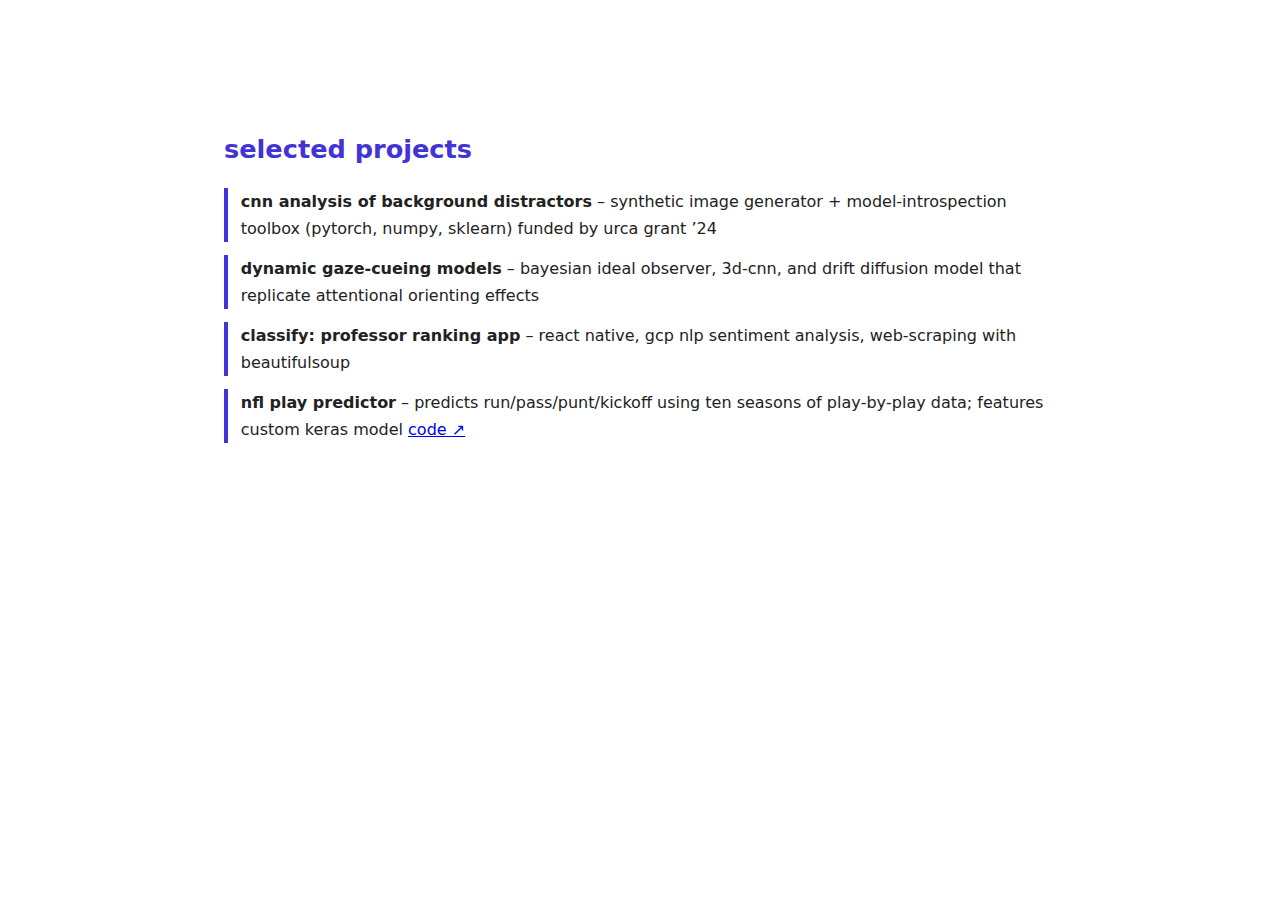
<file: projects.html>
<!doctype html>
<html lang="en">
<head>
  <meta charset="utf-8" />
  <meta name="viewport" content="width=device-width, initial-scale=1.0" />
  <title>projects · tanish mendki</title>
  <link rel="stylesheet" href="style.css" />
</head>
<body>

<header><!-- … --></header>

<section>
  <h2>selected projects</h2>

  <ul>
    <li class="card">
      <strong>cnn analysis of background distractors</strong> – synthetic image generator + model‑introspection toolbox (pytorch, numpy, sklearn) funded by urca grant ’24 <!-- :contentReference[oaicite:22]{index=22} -->
    </li>

    <li class="card">
      <strong>dynamic gaze‑cueing models</strong> – bayesian ideal observer, 3d‑cnn, and drift diffusion model that replicate attentional orienting effects <!-- :contentReference[oaicite:23]{index=23} -->
    </li>

    <li class="card">
      <strong>classify: professor ranking app</strong> – react native, gcp nlp sentiment analysis, web‑scraping with beautifulsoup <!-- :contentReference[oaicite:24]{index=24} -->
    </li>

    <li class="card">
      <strong>nfl play predictor</strong> – predicts run/pass/punt/kickoff using ten seasons of play‑by‑play data; features custom keras model <a href="https://github.com/yourname/nfl-play-predictor" target="_blank">code ↗</a>
    </li>
  </ul>
</section>

<footer></footer>

</body>
</html>
</file>
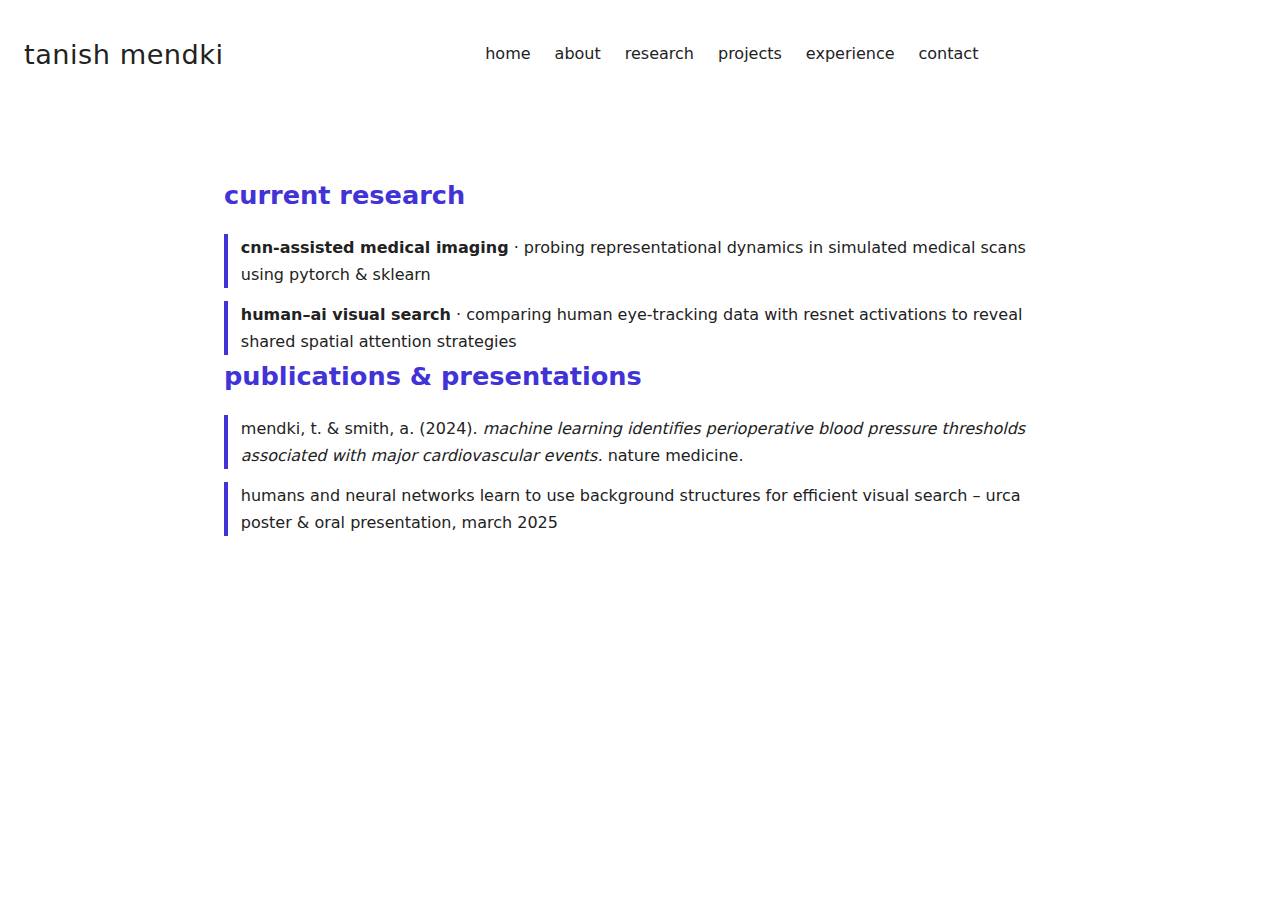
<file: research.html>
<!doctype html>
<html lang="en">
<head>
  <meta charset="utf-8" />
  <meta name="viewport" content="width=device-width, initial-scale=1.0" />
  <title>research · tanish mendki</title>
  <link rel="stylesheet" href="style.css" />
</head>
<body>

    <header>
        <div class="brand">tanish mendki</div>
      
        <nav>
          <a href="index.html">home</a>
          <a href="about.html">about</a>
          <a href="research.html">research</a>
          <a href="projects.html">projects</a>
          <a href="experience.html">experience</a>
          <a href="contact.html">contact</a>
        </nav>
      
        <div class="social">
          <a href="https://open.spotify.com/user/your‑spotify‑id" target="_blank" aria-label="spotify">
            <!-- spotify svg -->
          </a>
          <a href="https://www.linkedin.com/in/tanishmendki" target="_blank" aria-label="linkedin">
            <!-- linkedin svg -->
          </a>
        </div>
      </header>
      

<section>
  <h2>current research</h2>
  <ul>
    <li class="card">
      <strong>cnn‑assisted medical imaging</strong> · probing representational dynamics in simulated medical scans using pytorch & sklearn
      <!-- :contentReference[oaicite:20]{index=20} -->
    </li>
    <li class="card">
      <strong>human–ai visual search</strong> · comparing human eye‑tracking data with resnet activations to reveal shared spatial attention strategies
    </li>
  </ul>

  <h2>publications & presentations</h2>
  <ul>
    <li class="card">
      mendki, t. & smith, a. (2024). <em>machine learning identifies perioperative blood pressure thresholds associated with major cardiovascular events.</em>
      <span>nature medicine.</span>
    </li>
    <li class="card">
      humans and neural networks learn to use background structures for efficient visual search – urca poster & oral presentation, march 2025
      <!-- :contentReference[oaicite:21]{index=21} -->
    </li>
  </ul>
</section>

<footer></footer>

</body>
</html>
</file>
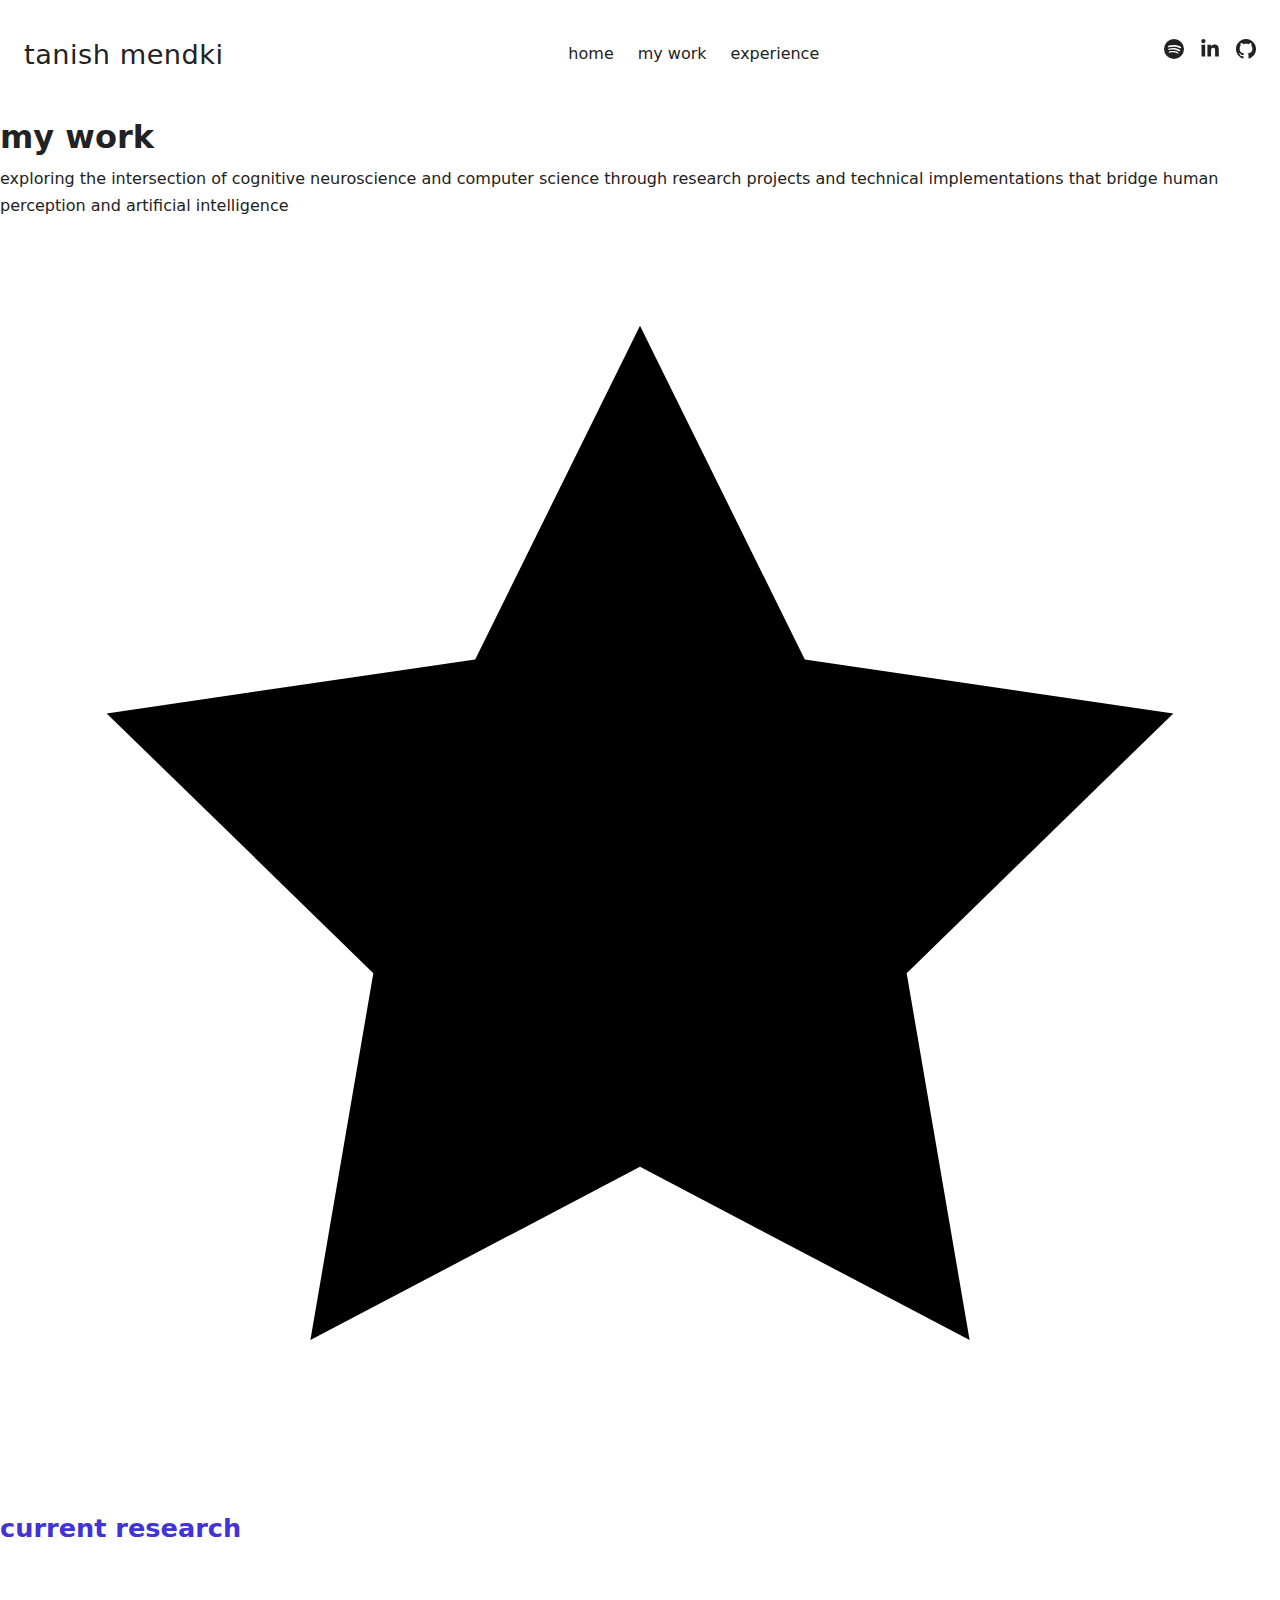
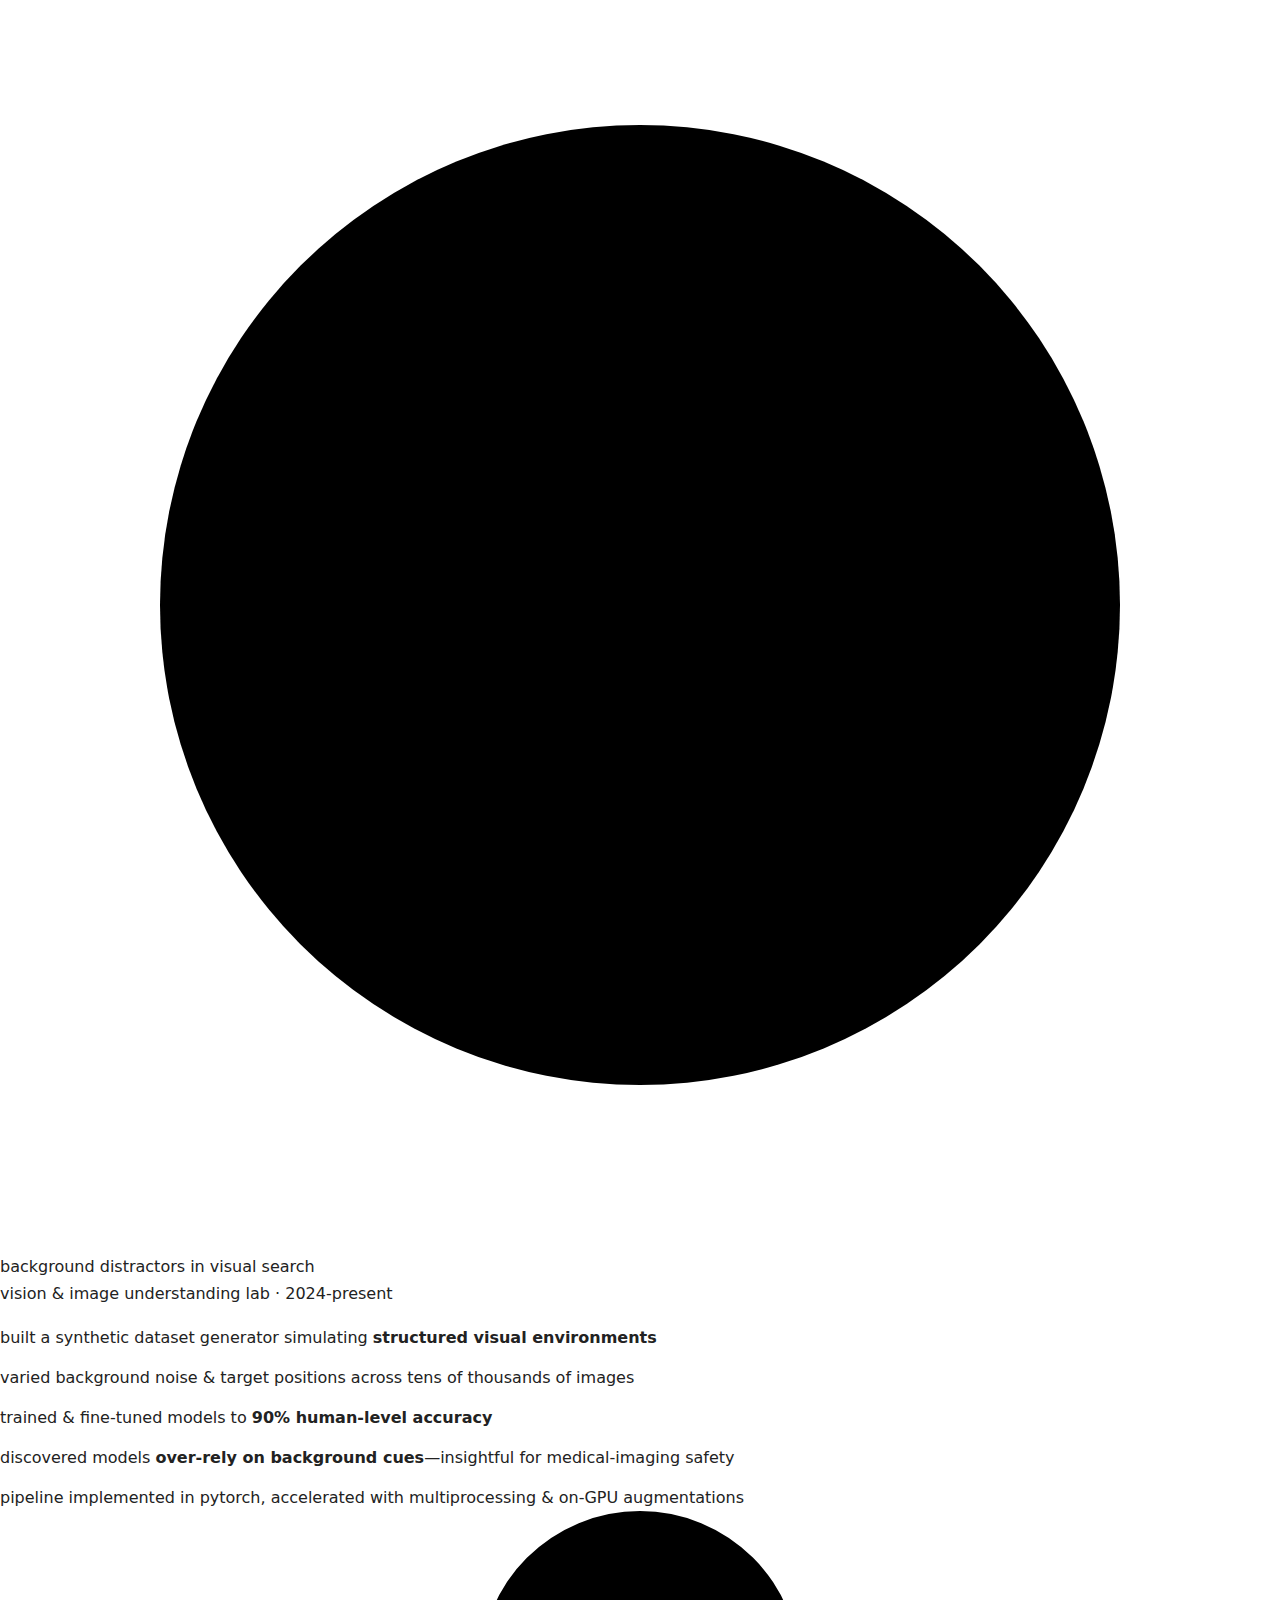
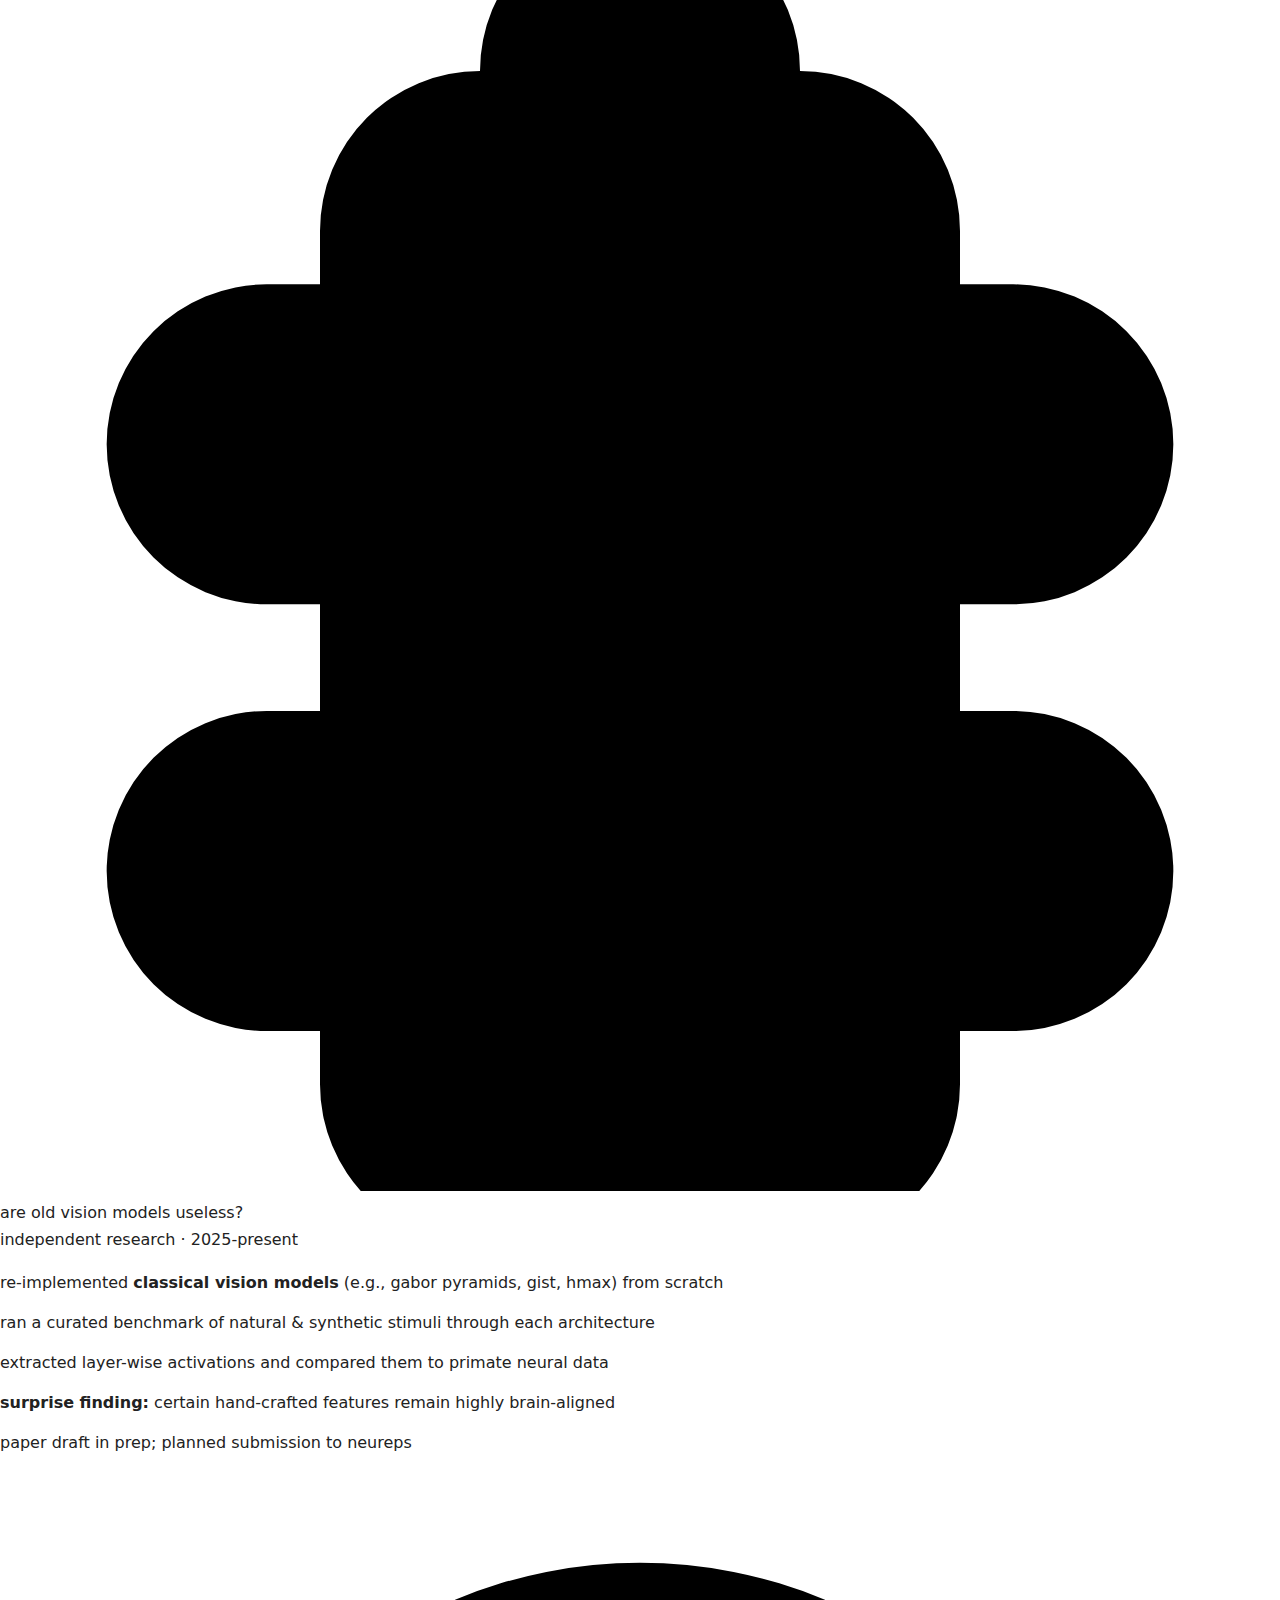
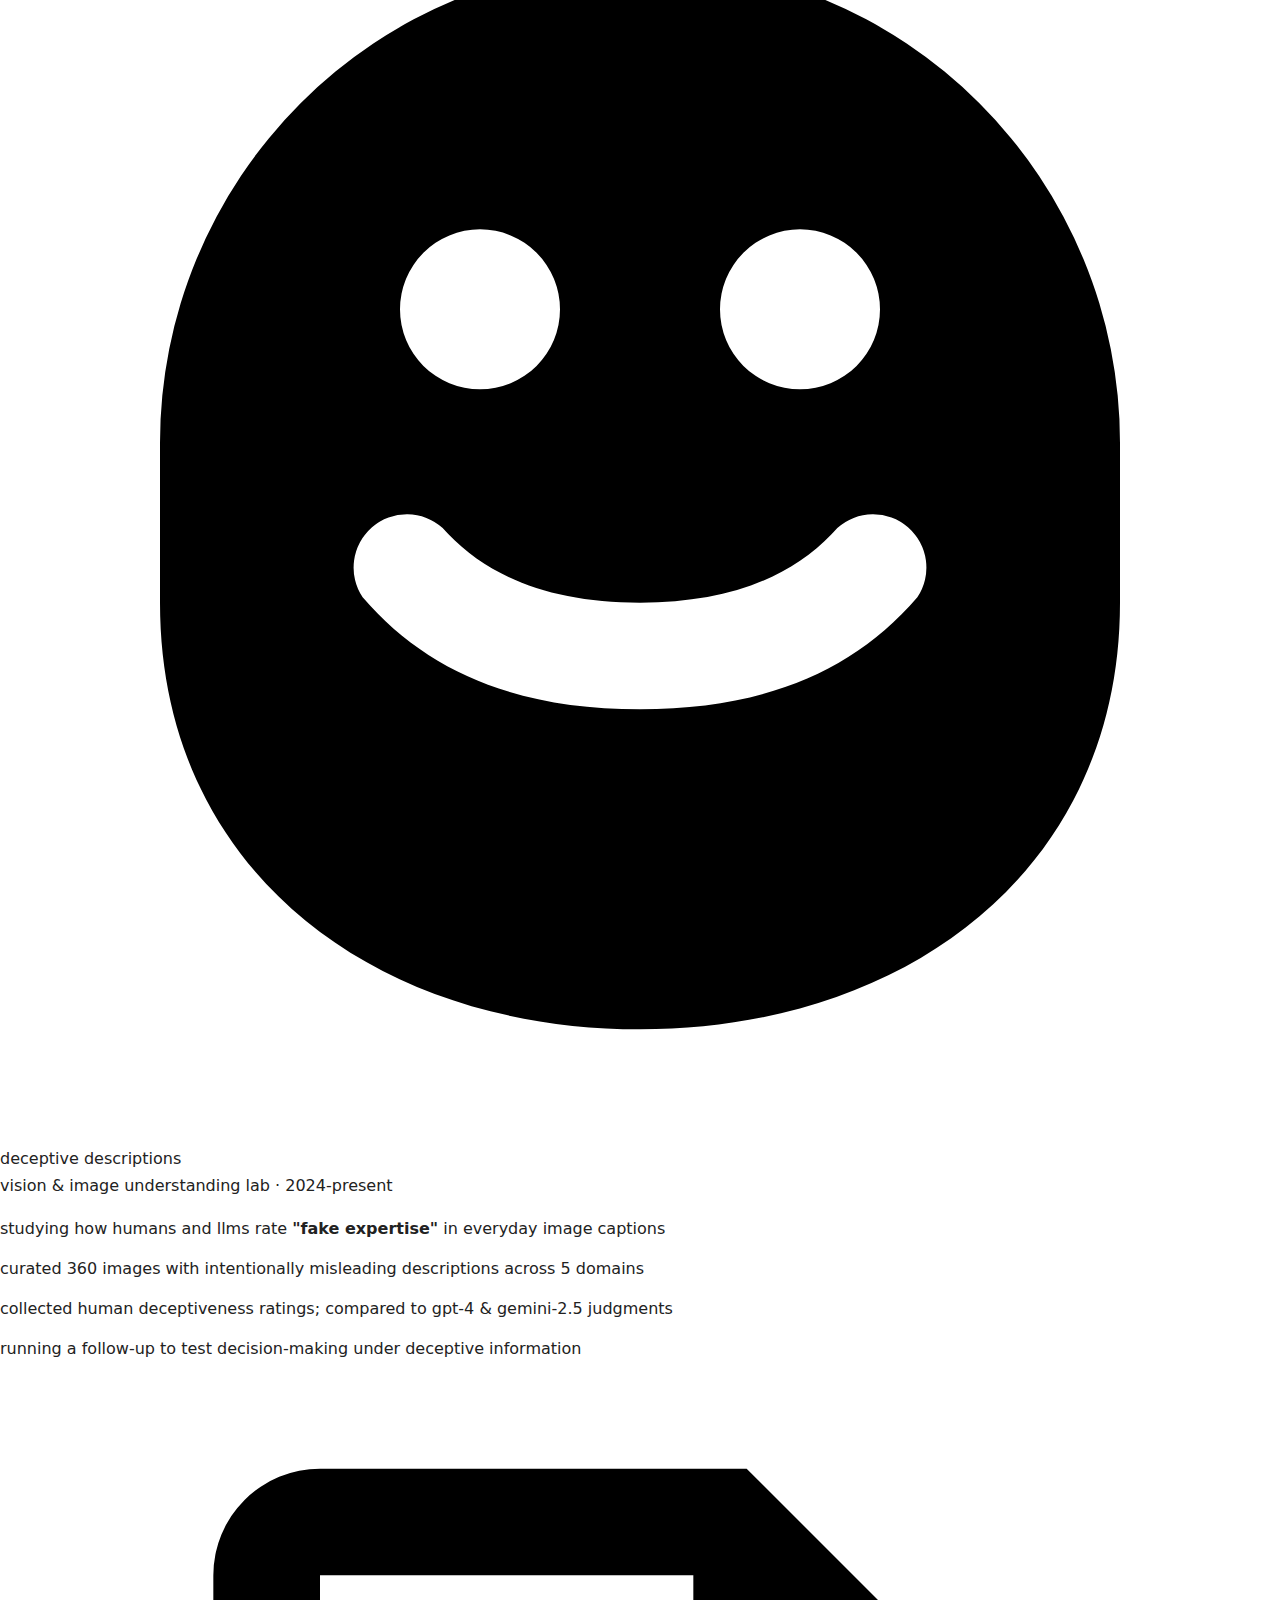
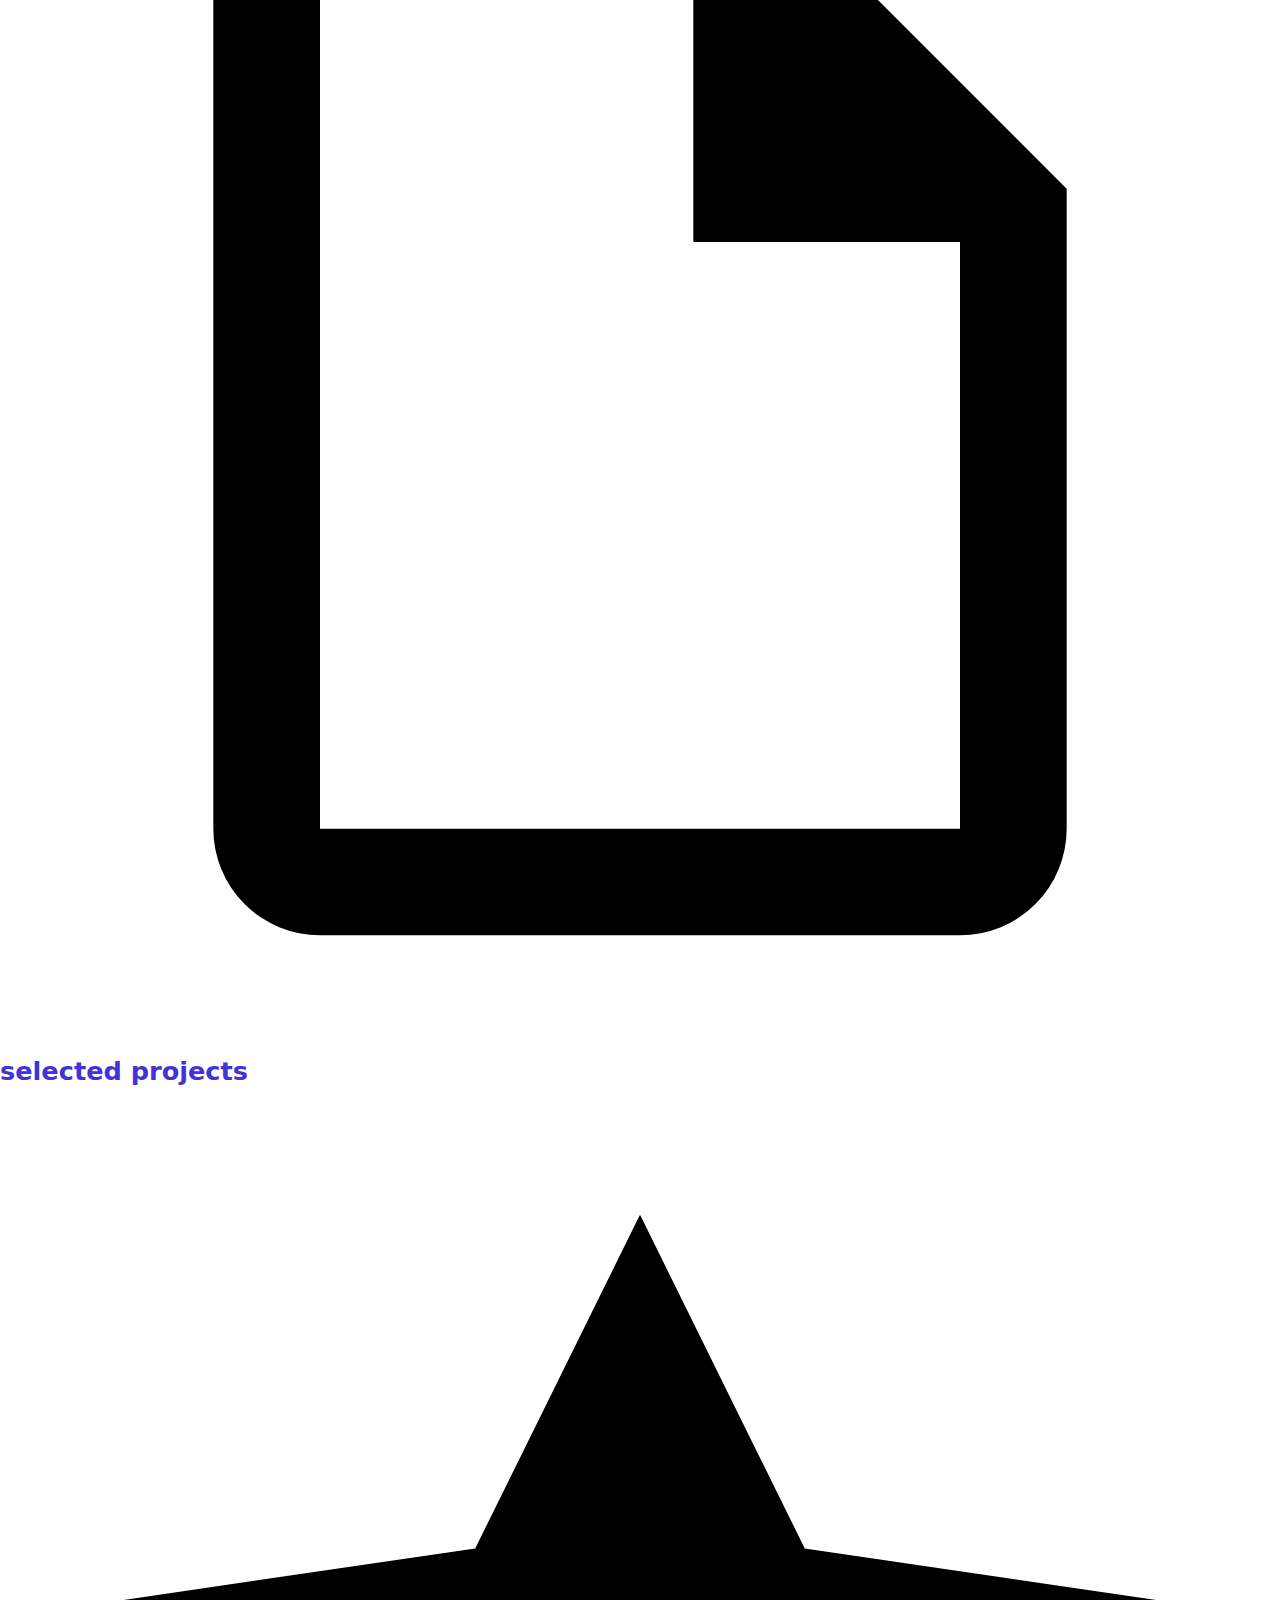
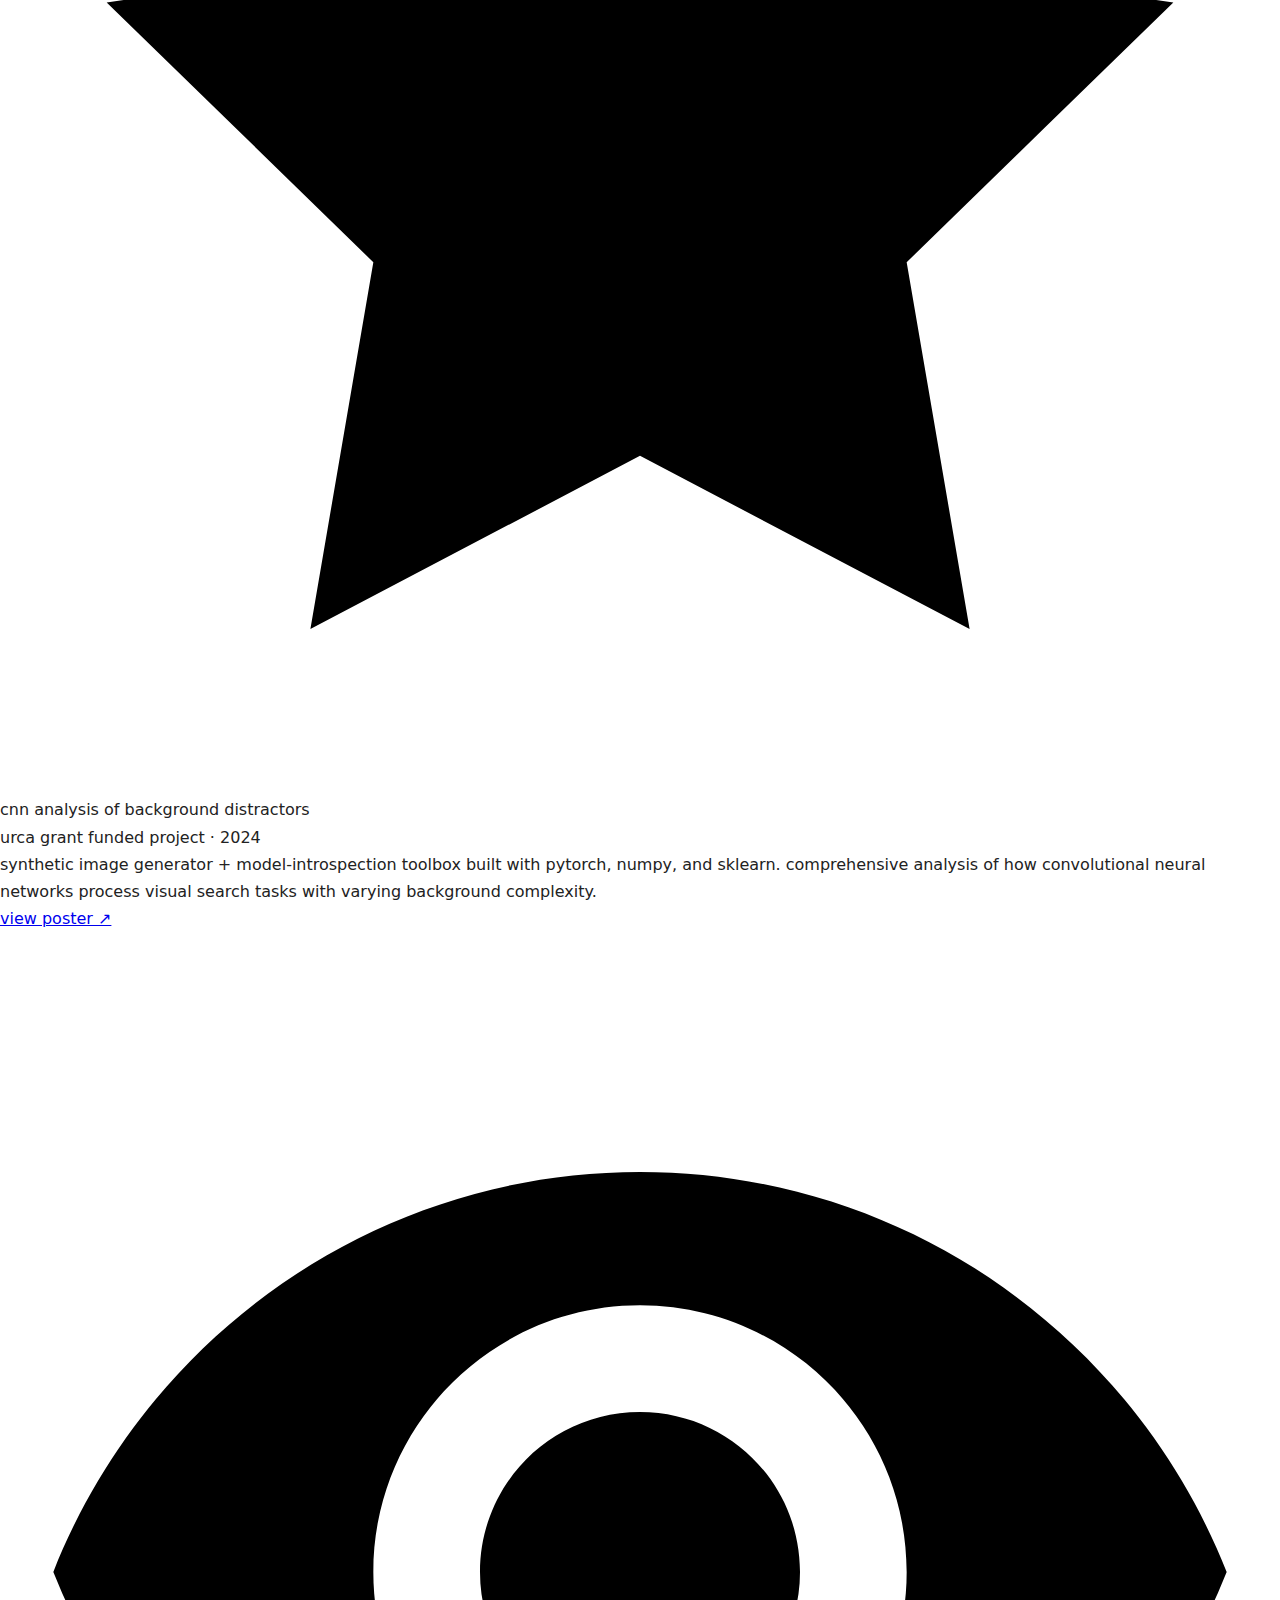
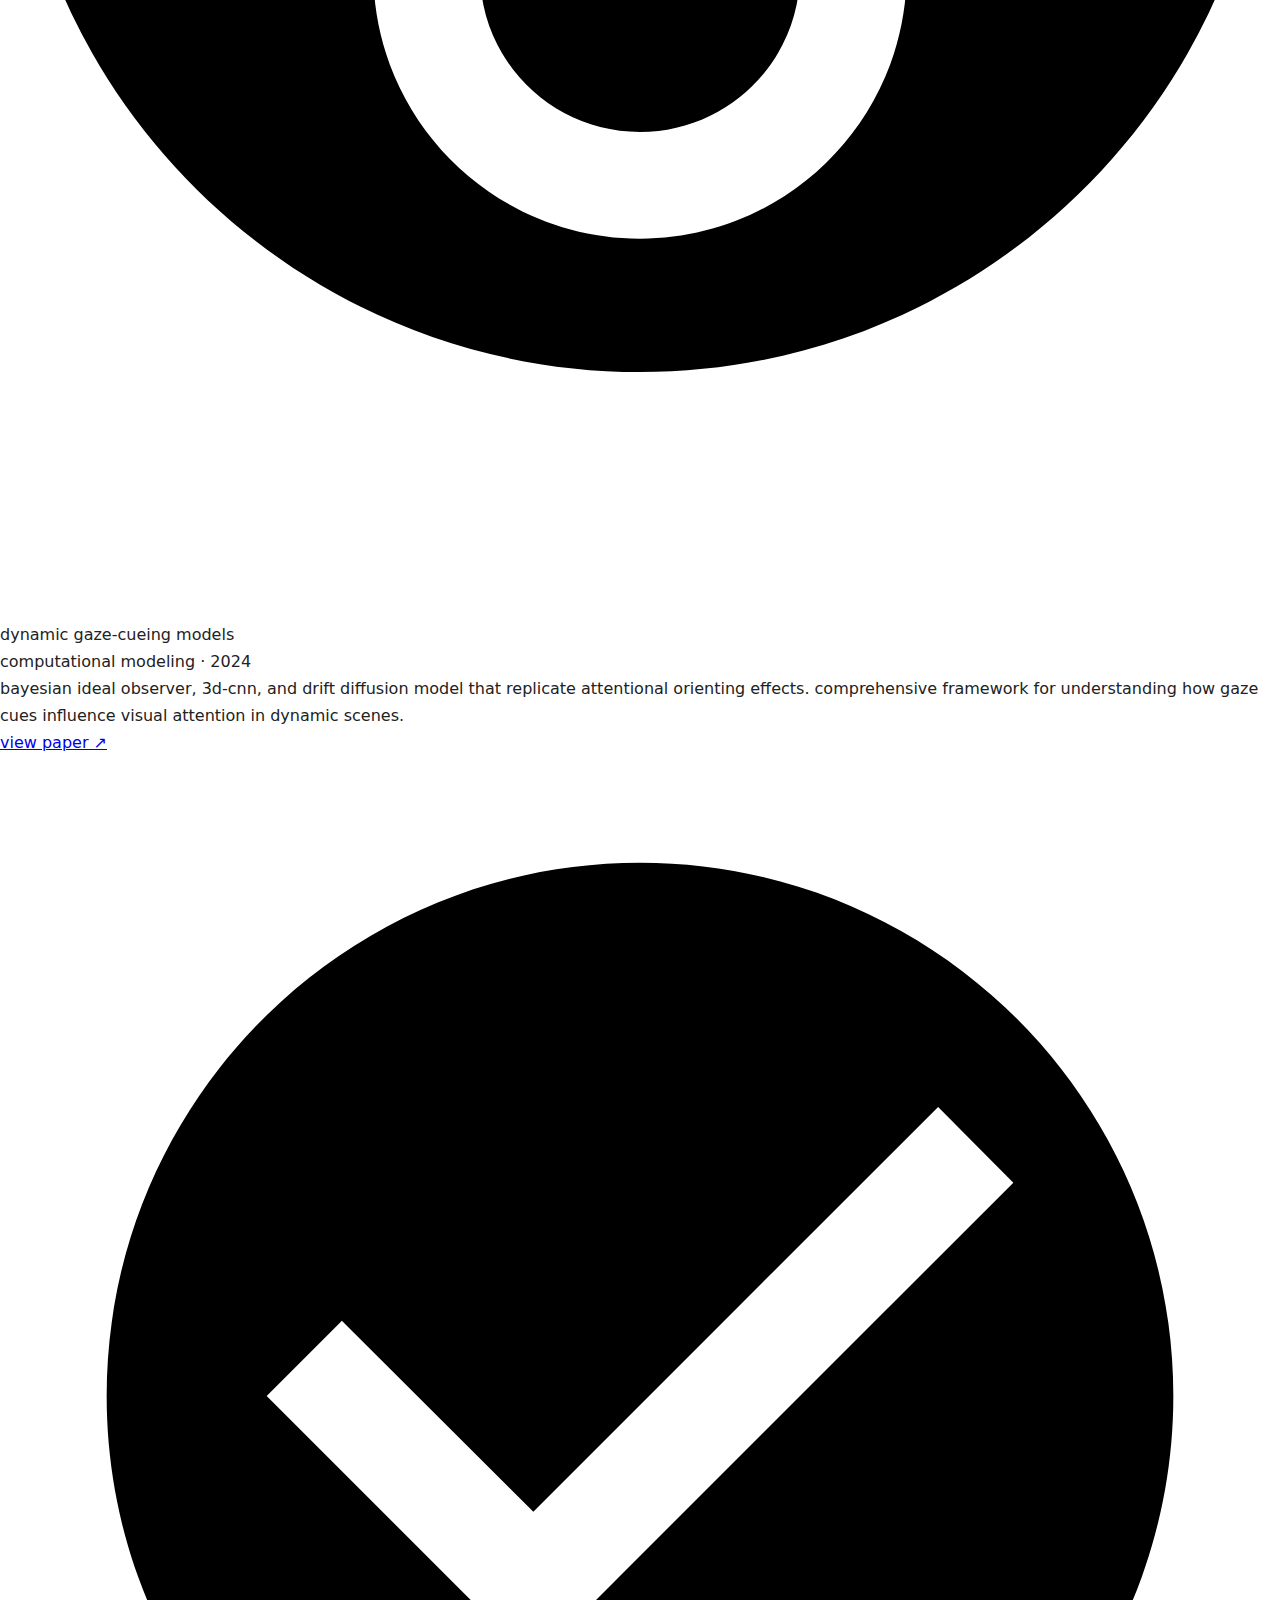
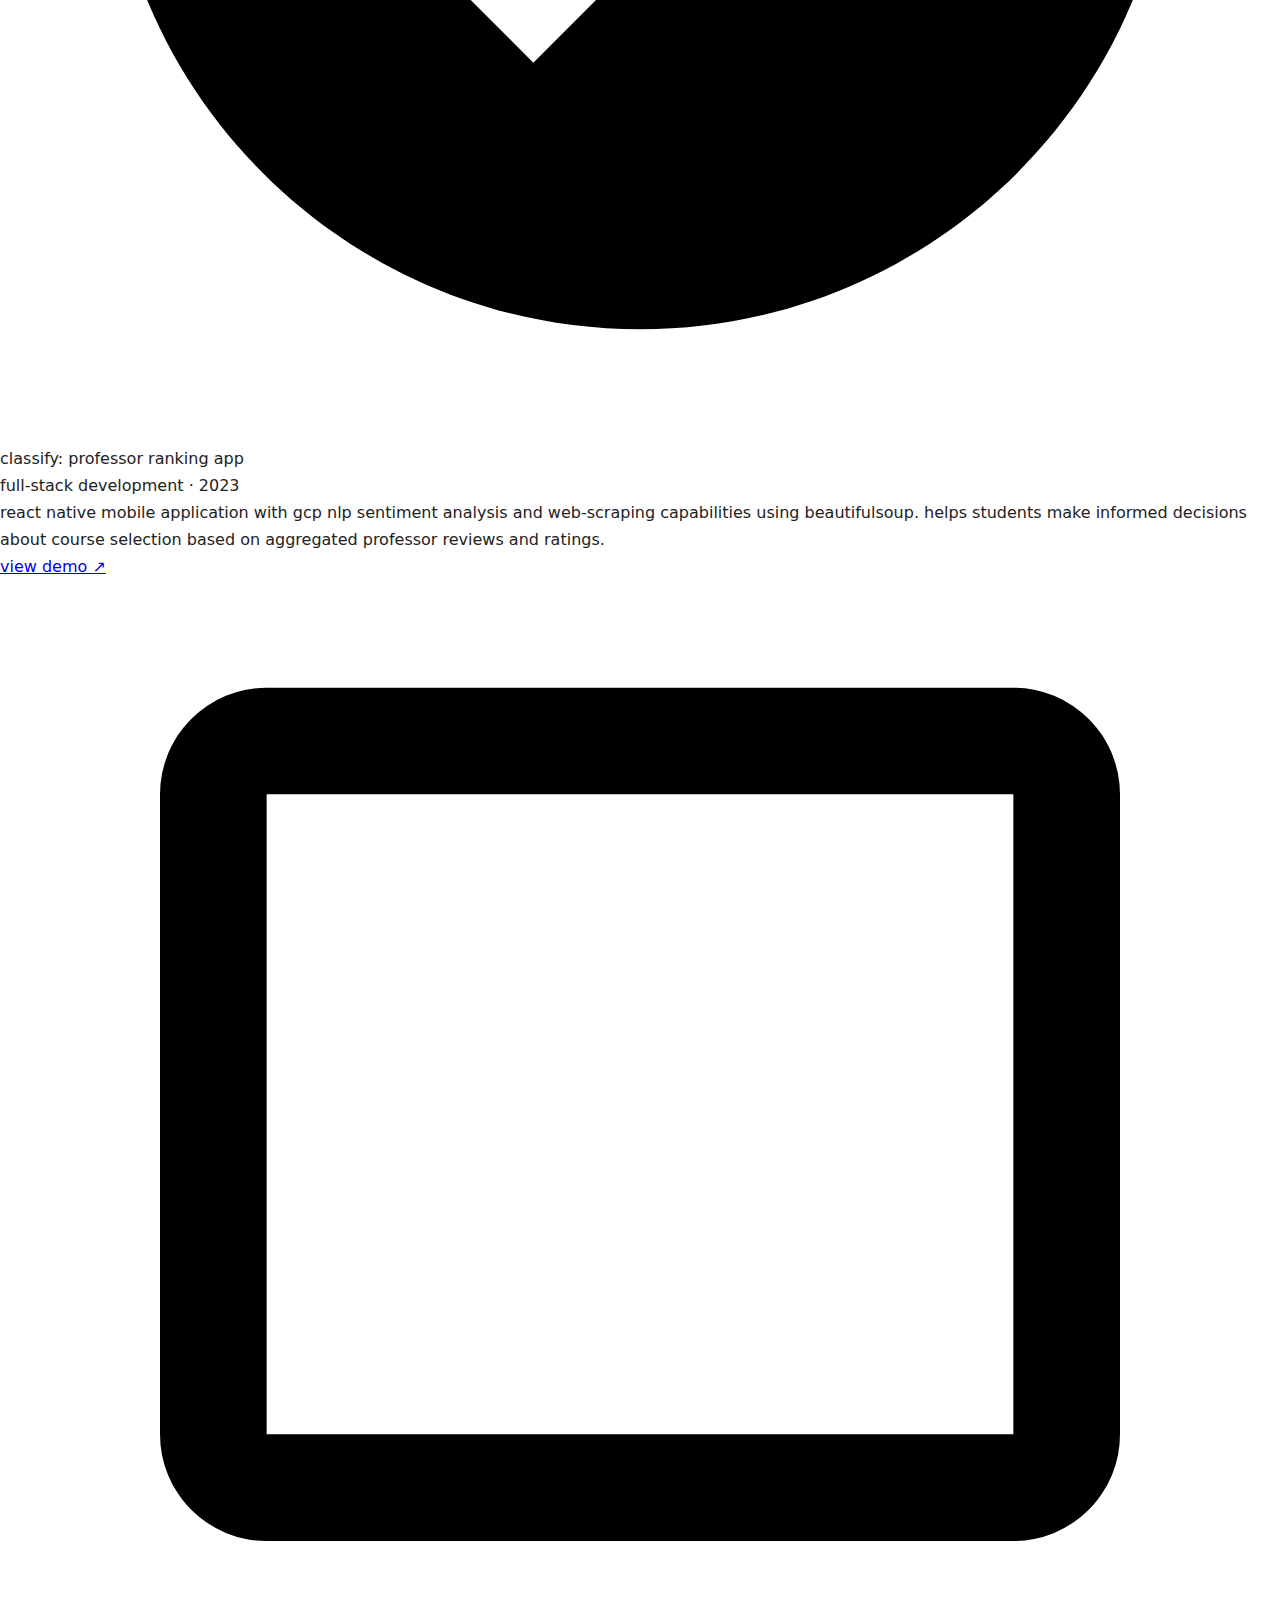
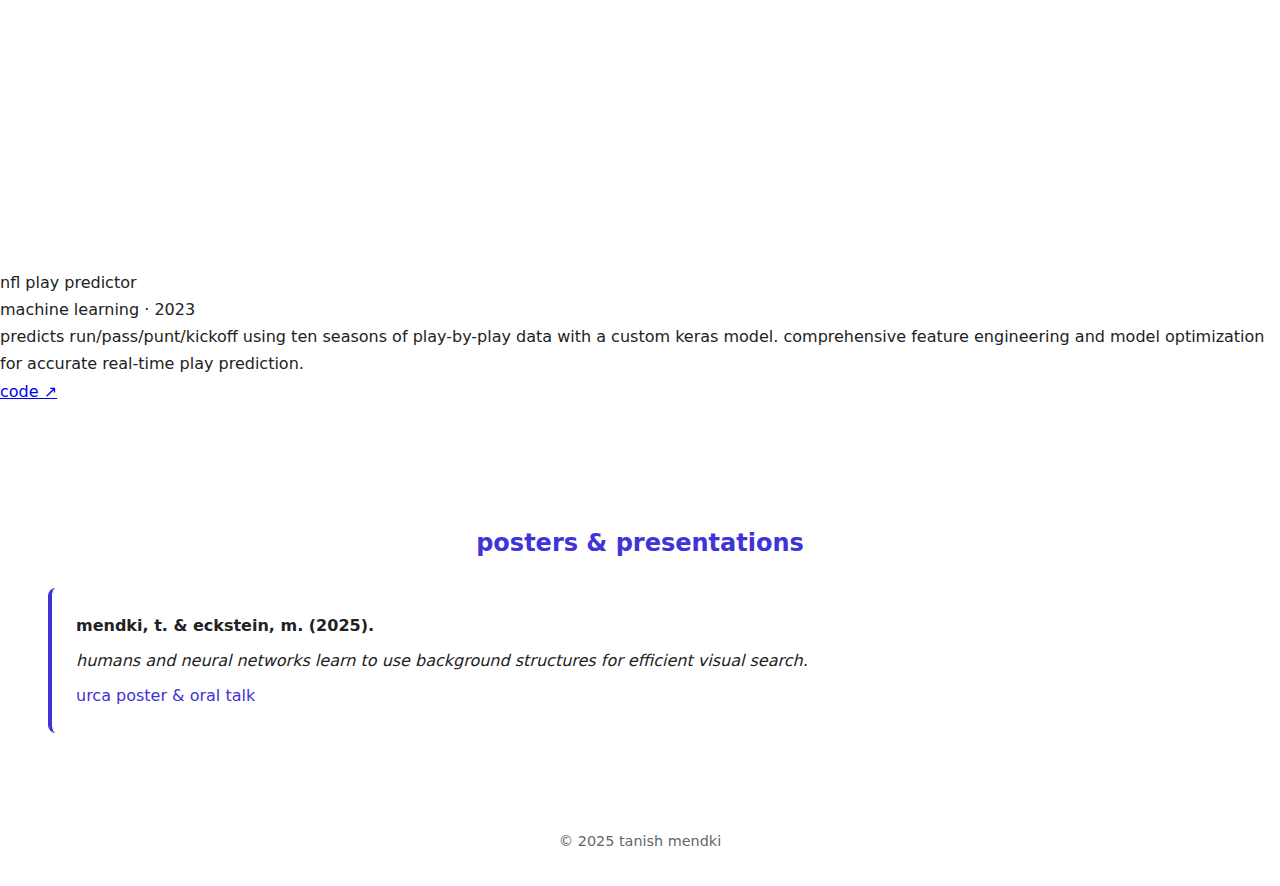
<file: work.html>
<!doctype html>
<html lang="en">
<head>
  <meta charset="utf-8" />
  <meta name="viewport" content="width=device-width, initial-scale=1.0" />
  <title>my work · tanish mendki</title>
  <link rel="stylesheet" href="style.css">
  <style>
    /* Work page specific styles */
    
    /* Publications section */
    .publications {
      background: var(--bg-secondary);
      padding: 3rem;
      border-radius: 12px;
      margin-top: 3rem;
    }

    .publications h3 {
      font-size: 1.5rem;
      color: var(--accent);
      margin-bottom: 1.5rem;
      text-align: center;
    }

    .publication-item {
      background: white;
      padding: 1.5rem;
      border-radius: 8px;
      border-left: 4px solid var(--accent);
      box-shadow: 0 2px 10px var(--shadow);
      transition: all 0.3s ease;
    }

    .publication-item:hover {
      transform: translateY(-2px);
      box-shadow: 0 4px 20px var(--shadow);
    }

    .publication-item .authors {
      font-weight: 600;
      margin-bottom: 0.5rem;
    }

    .publication-item .title {
      font-style: italic;
      margin-bottom: 0.5rem;
      color: var(--fg);
    }

    .publication-item .venue {
      color: var(--accent);
      font-weight: 500;
    }

    /* Work page specific responsive styles */
    @media (max-width: 768px) {
      .publications {
        padding: 2rem;
      }
    }
  </style>
</head>

<body>
  <!-- Header -->
  <header>
    <div class="brand">tanish mendki</div>
    <nav>
      <a href="index.html">home</a>
      <a href="work.html">my work</a>
      <a href="experience.html">experience</a>
    </nav>
    <div class="social">
      <a href="https://open.spotify.com/user/tanish" target="_blank" aria-label="spotify">
        <svg viewBox="0 0 168 168" role="img">
          <path d="M84 0a84 84 0 100 168 84 84 0 000-168zm38.3 120.4c-1.4 2.4-4.4 3.1-6.8 1.7-18.7-11.5-42.2-14.1-70-7.6-2.7.6-5.4-1-6.1-3.7-.7-2.7 1-5.4 3.7-6.1 30.8-7 56.6-4.1 77.2 8.6 2.3 1.4 3 4.4 1.7 6.9zm9.7-20.4c-1.8 2.9-5.6 3.9-8.5 2.1-21.5-13.2-54.2-17-79.6-9.2-3.3 1-6.8-.9-7.8-4.2-1-3.3.9-6.8 4.2-7.8 30.3-9.2 66.7-5 91.5 10.4 2.9 1.8 3.9 5.6 2.1 8.7zm.8-22.4C107.9 64 67.4 62.7 41 70c-3.9 1.1-7.9-1.2-9-5.1-1.1-3.9 1.2-7.9 5.1-9C68.4 47 114.2 48.4 140.2 65.3c3.3 2.1 4.3 6.5 2.1 9.8z"/>
        </svg>
      </a>
      <a href="https://www.linkedin.com/in/tanishmendki" target="_blank" aria-label="linkedin">
        <svg viewBox="0 0 448 512" role="img">
          <path d="M100.3 448H7V148.9h93.3V448zM53.7 108.1C24.1 108.1 0 83.5 0 53.9 0 24.3 24.6 0 54.4 0s54.4 24.3 54.4 53.9c-.1 29.6-24.5 54.2-55.1 54.2zM447.9 448h-93V302.4c0-34.7-.7-79.2-48.1-79.2-48.2 0-55.6 37.7-55.6 76.6V448h-93.1V148.9h89.5v40.8h1.3c12.5-23.7 43-48.7 88.5-48.7 94.7 0 112.1 62.4 112.1 143.3V448z"/>
        </svg>
      </a>
      <a href="https://github.com/tmendki" target="_blank" aria-label="github">
        <svg viewBox="0 0 24 24">
          <path d="M12 0c-6.626 0-12 5.373-12 12 0 5.302 3.438 9.8 8.207 11.387.599.111.793-.261.793-.577v-2.234c-3.338.726-4.033-1.416-4.033-1.416-.546-1.387-1.333-1.756-1.333-1.756-1.089-.745.083-.729.083-.729 1.205.084 1.839 1.237 1.839 1.237 1.07 1.834 2.807 1.304 3.492.997.107-.775.418-1.305.762-1.604-2.665-.305-5.467-1.334-5.467-5.931 0-1.311.469-2.381 1.236-3.221-.124-.303-.535-1.524.117-3.176 0 0 1.008-.322 3.301 1.23.957-.266 1.983-.399 3.003-.404 1.02.005 2.047.138 3.006.404 2.291-1.552 3.297-1.23 3.297-1.23.653 1.653.242 2.874.118 3.176.77.84 1.235 1.911 1.235 3.221 0 4.609-2.807 5.624-5.479 5.921.43.372.823 1.102.823 2.222v3.293c0 .319.192.694.801.576 4.765-1.589 8.199-6.086 8.199-11.386 0-6.627-5.373-12-12-12z"/>
        </svg>
      </a>
    </div>
  </header>

  <!-- Main Content -->
  <main>
    <div class="page-header">
      <h1>my work</h1>
      <p>
        exploring the intersection of cognitive neuroscience and computer science through
        research projects and technical implementations that bridge human perception and artificial intelligence
      </p>
    </div>

    <!-- Research Section -->
    <div class="section-header">
      <svg class="icon" viewBox="0 0 24 24">
        <path d="M12 2l3.09 6.26L22 9.27l-5 4.87 1.18 6.88L12 17.77l-6.18 3.25L7 14.14 2 9.27l6.91-1.01L12 2z"/>
      </svg>
      <h2>current research</h2>
    </div>

    <div class="work-grid">
      <article class="work-card">
        <div class="card-header">
          <svg class="card-icon" viewBox="0 0 24 24">
            <circle cx="12" cy="12" r="9"/>
            <circle cx="12" cy="12" r="5"/>
          </svg>
          <div>
            <div class="card-title">background distractors in visual search</div>
            <div class="card-meta">vision & image understanding lab · 2024-present</div>
          </div>
        </div>
        <ul class="research-bullets">
          <li>built a synthetic dataset generator simulating <strong>structured visual environments</strong></li>
          <li>varied background noise & target positions across tens of thousands of images</li>
          <li>trained & fine‑tuned models to <strong>90% human‑level accuracy</strong></li>
          <li>discovered models <strong>over‑rely on background cues</strong>—insightful for medical‑imaging safety</li>
          <li>pipeline implemented in pytorch, accelerated with multiprocessing & on‑GPU augmentations</li>
        </ul>
      </article>

      <article class="work-card">
        <div class="card-header">
          <svg class="card-icon" viewBox="0 0 24 24">
            <path d="M9 3a3 3 0 00-3 3v1H5a3 3 0 000 6h1v2H5a3 3 0 000 6h1v1a3 3 0 003 3 3 3 0 006 0 3 3 0 003-3v-1h1a3 3 0 000-6h-1v-2h1a3 3 0 000-6h-1V6a3 3 0 00-3-3 3 3 0 10-6 0z"/>
          </svg>
          <div>
            <div class="card-title">are old vision models useless?</div>
            <div class="card-meta">independent research · 2025-present</div>
          </div>
        </div>
        <ul class="research-bullets">
          <li>re-implemented <strong>classical vision models</strong> (e.g., gabor pyramids, gist, hmax) from scratch</li>
          <li>ran a curated benchmark of natural & synthetic stimuli through each architecture</li>
          <li>extracted layer-wise activations and compared them to primate neural data</li>
          <li><strong>surprise finding:</strong> certain hand-crafted features remain highly brain-aligned</li>
          <li>paper draft in prep; planned submission to neureps</li>
        </ul>
      </article>

      <article class="work-card">
        <div class="card-header">
          <svg class="card-icon" viewBox="0 0 24 24">
            <path d="M12 2a9 9 0 00-9 9v3c0 5 4 8 9 8s9-3 9-8v-3a9 9 0 00-9-9zm0 14c-2.3 0-4-.7-5.2-2.1a1 1 0 011.5-1.3c.8.9 2 1.4 3.7 1.4s2.9-.5 3.7-1.4a1 1 0 011.5 1.3C16 15.3 14.3 16 12 16zm-3-6a1.5 1.5 0 110-3 1.5 1.5 0 010 3zm6 0a1.5 1.5 0 110-3 1.5 1.5 0 010 3z"/>
          </svg>
          <div>
            <div class="card-title">deceptive descriptions</div>
            <div class="card-meta">vision & image understanding lab · 2024-present</div>
          </div>
        </div>
        <ul class="research-bullets">
          <li>studying how humans and llms rate <strong>"fake expertise"</strong> in everyday image captions</li>
          <li>curated 360 images with intentionally misleading descriptions across 5 domains</li>
          <li>collected human deceptiveness ratings; compared to gpt-4 & gemini-2.5 judgments</li>
          <li>running a follow-up to test decision-making under deceptive information</li>
        </ul>
      </article>
    </div>

    <!-- Projects Section -->
    <div class="section-header">
      <svg class="icon" viewBox="0 0 24 24">
        <path d="M14,2H6A2,2 0 0,0 4,4V20A2,2 0 0,0 6,22H18A2,2 0 0,0 20,20V8L14,2M18,20H6V4H13V9H18V20Z"/>
      </svg>
      <h2>selected projects</h2>
    </div>

    <div class="work-grid">
      <article class="work-card">
        <div class="card-header">
          <svg class="card-icon" viewBox="0 0 24 24">
            <path d="M12 2l3.09 6.26L22 9.27l-5 4.87 1.18 6.88L12 17.77l-6.18 3.25L7 14.14 2 9.27l6.91-1.01L12 2z"/>
          </svg>
          <div>
            <div class="card-title">cnn analysis of background distractors</div>
            <div class="card-meta">urca grant funded project · 2024</div>
          </div>
        </div>
        <p class="card-description">
          synthetic image generator + model-introspection toolbox built with pytorch, numpy, and sklearn. 
          comprehensive analysis of how convolutional neural networks process visual search tasks with varying background complexity.
        </p>
        <div class="card-links">
          <a href="https://drive.google.com/file/d/1DoGqMwU0nhe-BO1t6K23jjJDD2VKuyBu/view?usp=sharing" target="_blank">view poster ↗</a>
        </div>
      </article>

      <article class="work-card">
        <div class="card-header">
          <svg class="card-icon" viewBox="0 0 24 24">
            <path d="M12 4.5C7 4.5 2.73 7.61 1 12c1.73 4.39 6 7.5 11 7.5s9.27-3.11 11-7.5c-1.73-4.39-6-7.5-11-7.5zM12 17c-2.76 0-5-2.24-5-5s2.24-5 5-5 5 2.24 5 5-2.24 5-5 5zm0-8c-1.66 0-3 1.34-3 3s1.34 3 3 3 3-1.34 3-3-1.34-3-3-3z"/>
          </svg>
          <div>
            <div class="card-title">dynamic gaze-cueing models</div>
            <div class="card-meta">computational modeling · 2024</div>
          </div>
        </div>
        <p class="card-description">
          bayesian ideal observer, 3d-cnn, and drift diffusion model that replicate attentional orienting effects. 
          comprehensive framework for understanding how gaze cues influence visual attention in dynamic scenes.
        </p>
        <div class="card-links">
          <a href="https://drive.google.com/file/d/12DgvM0ldJFHGUKlrqR-LN85lC4Nr1dlD/view?usp=sharing" target="_blank">view paper ↗</a>
        </div>
      </article>

      <article class="work-card">
        <div class="card-header">
          <svg class="card-icon" viewBox="0 0 24 24">
            <path d="M12 2C6.48 2 2 6.48 2 12s4.48 10 10 10 10-4.48 10-10S17.52 2 12 2zm-2 15l-5-5 1.41-1.41L10 14.17l7.59-7.59L19 8l-9 9z"/>
          </svg>
          <div>
            <div class="card-title">classify: professor ranking app</div>
            <div class="card-meta">full-stack development · 2023</div>
          </div>
        </div>
        <p class="card-description">
          react native mobile application with gcp nlp sentiment analysis and web‑scraping capabilities using beautifulsoup. 
          helps students make informed decisions about course selection based on aggregated professor reviews and ratings.
        </p>
        <div class="card-links">
          <a href="https://devpost.com/software/classify-4uia06" target="_blank">view demo ↗</a>
        </div>
      </article>

      <article class="work-card">
        <div class="card-header">
          <svg class="card-icon" viewBox="0 0 24 24">
            <path d="M21 16V4a2 2 0 0 0-2-2H5a2 2 0 0 0-2 2v12a2 2 0 0 0 2 2h14a2 2 0 0 0 2-2zM5 4h14v12H5V4z"/>
          </svg>
          <div>
            <div class="card-title">nfl play predictor</div>
            <div class="card-meta">machine learning · 2023</div>
          </div>
        </div>
        <p class="card-description">
          predicts run/pass/punt/kickoff using ten seasons of play-by-play data with a custom keras model. 
          comprehensive feature engineering and model optimization for accurate real-time play prediction.
        </p>
        <div class="card-links">
          <a href="https://colab.research.google.com/drive/19aCojwHmncGYKjaFxXJ5pAGw3Vi1BuE_?usp=sharing" target="_blank">code ↗</a>
        </div>
      </article>
    </div>

    <!-- Publications -->
    <div class="publications">
      <h3>posters & presentations</h3>
      <div class="publication-item">
        <div class="authors">mendki, t. & eckstein, m. (2025).</div>
        <div class="title">humans and neural networks learn to use background structures for efficient visual search.</div>
        <div class="venue">urca poster & oral talk</div>
      </div>
    </div>
  </main>

  <footer>© 2025 tanish mendki</footer>
</body>
</html>
</file>
<file: style.css>
/* --------------------------------------
   tanish mendki – shared site styles
   -------------------------------------- */
   :root {
    --accent: #4133d6;
    --fg: #222;
    --bg: #ffffff;
  }
  
  * { margin: 0; padding: 0; box-sizing: border-box; }
  
  html { scroll-behavior: smooth; }
  
  body {
    font-family: system-ui, -apple-system, "segoe ui", sans-serif;
    color: var(--fg);
    background: var(--bg);
    line-height: 1.7;
  }
  
  /* ---------- header / nav ---------- */
  header {
    padding: 2rem 1.5rem;
    display: flex;
    align-items: center;
    justify-content: space-between;
    flex-wrap: wrap;
  }
  
  .brand { font-size: 1.7rem; letter-spacing: .5px; }
  
  nav { display: flex; gap: 1.5rem; flex-wrap: wrap; }
  
  nav a, .social a {
    text-decoration: none;
    color: var(--fg);
    font-size: 1rem;
    position: relative;
    padding-bottom: .2rem;
  }
  
  nav a::after {
    content: "";
    position: absolute;
    inset-inline-start: 0; inset-block-end: 0;
    width: 0%; height: 2px;
    background: var(--accent);
    transition: width .3s;
  }
  nav a:hover::after, nav a:focus::after { width: 100%; }
  
  .social { display: flex; gap: 1rem; }
  
  .social svg { width: 20px; aspect-ratio: 1; fill: var(--fg); transition: fill .3s; }
  .social a:hover svg, .social a:focus svg { fill: var(--accent); }
  
  /* ---------- sections ---------- */
  section {
    max-width: 880px;
    margin: 4rem auto;
    padding: 0 1.5rem;
  }
  
  h2 { font-size: 1.6rem; color: var(--accent); margin-bottom: .9rem; }
  h3 { font-size: 1.15rem; margin-top: 1.4rem; }
  
  ul { list-style: none; margin-top: 1rem; }
  li + li { margin-top: .8rem; }
  
  .card {
    border-inline-start: 4px solid var(--accent);
    padding-inline-start: .8rem;
  }
  
  /* ---------- footer ---------- */
  footer {
    text-align: center;
    font-size: .9rem;
    padding: 3rem 0 2rem;
    color: #666;
  }
  
  /* ---------- responsiveness ---------- */
  @media (max-width: 600px) {
    nav { gap: 1rem; font-size: .9rem; }
    .social { margin-top: 1rem; }
    header { flex-direction: column; align-items: flex-start; }
  }
</file>
